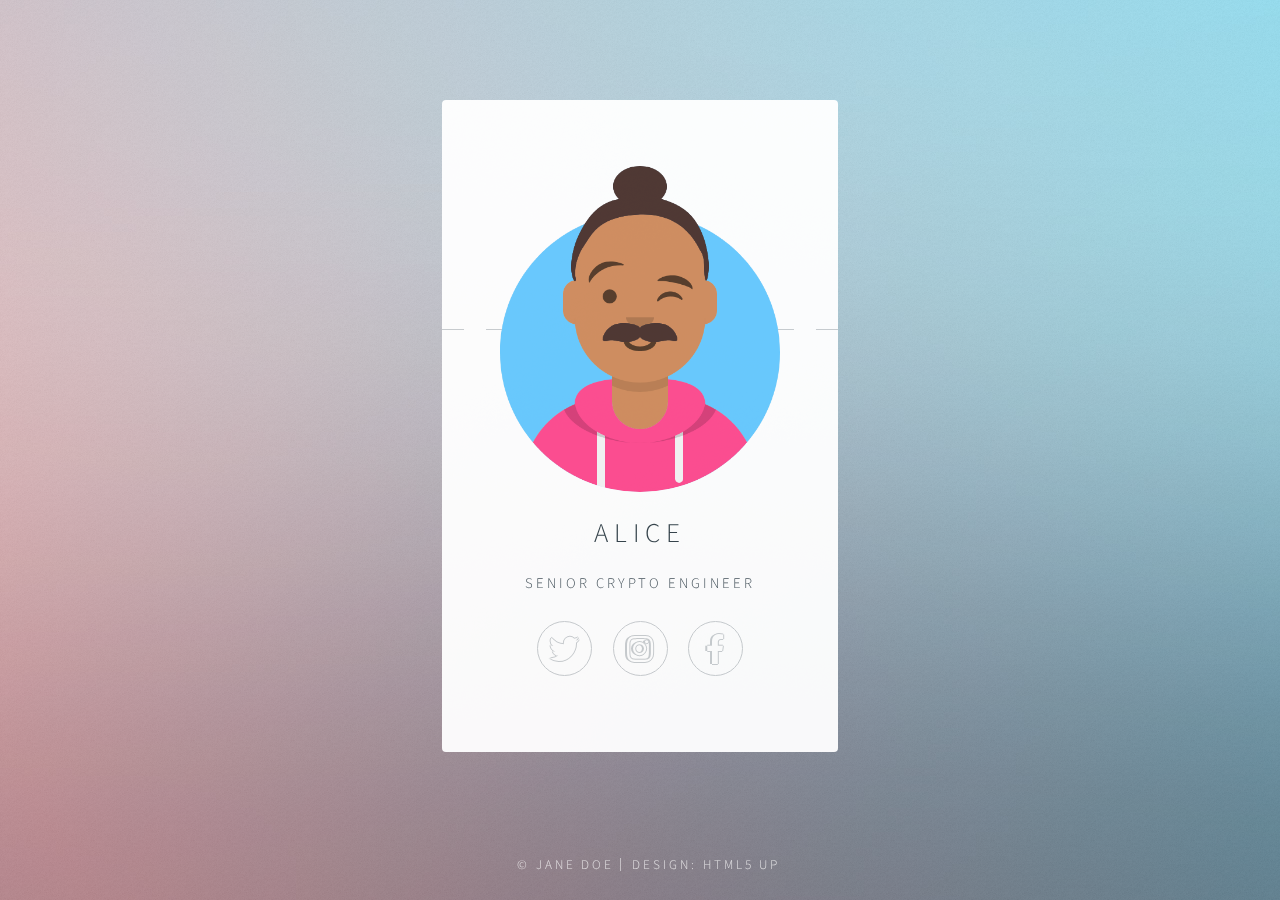
<file: demo/example_data/personal_site/index.html>
<!DOCTYPE HTML>
<!--
	Identity by HTML5 UP
	html5up.net | @ajlkn
	Free for personal and commercial use under the CCA 3.0 license (html5up.net/license)
-->
<html>
	<head>
		<title>Identity by HTML5 UP</title>
		<meta charset="utf-8" />
		<meta name="viewport" content="width=device-width, initial-scale=1, user-scalable=no" />
		<link rel="stylesheet" href="assets/css/main.css" />
		<noscript><link rel="stylesheet" href="assets/css/noscript.css" /></noscript>
	</head>
	<body class="is-preload">

		<!-- Wrapper -->
			<div id="wrapper">

				<!-- Main -->
					<section id="main">
						<header>
							<span class="avatar"><img src="images/avatar.png" alt="" /></span>
							<h1>Alice</h1>
							<p>Senior Crypto Engineer</p>
						</header>
						<!--
						<hr />
						<h2>Extra Stuff!</h2>
						<form method="post" action="#">
							<div class="fields">
								<div class="field">
									<input type="text" name="name" id="name" placeholder="Name" />
								</div>
								<div class="field">
									<input type="email" name="email" id="email" placeholder="Email" />
								</div>
								<div class="field">
									<select name="department" id="department">
										<option value="">Department</option>
										<option value="sales">Sales</option>
										<option value="tech">Tech Support</option>
										<option value="null">/dev/null</option>
									</select>
								</div>
								<div class="field">
									<textarea name="message" id="message" placeholder="Message" rows="4"></textarea>
								</div>
								<div class="field">
									<input type="checkbox" id="human" name="human" /><label for="human">I'm a human</label>
								</div>
								<div class="field">
									<label>But are you a robot?</label>
									<input type="radio" id="robot_yes" name="robot" /><label for="robot_yes">Yes</label>
									<input type="radio" id="robot_no" name="robot" /><label for="robot_no">No</label>
								</div>
							</div>
							<ul class="actions special">
								<li><a href="#" class="button">Get Started</a></li>
							</ul>
						</form>
						<hr />
						-->
						<footer>
							<ul class="icons">
								<li><a href="#" class="icon brands fa-twitter">Twitter</a></li>
								<li><a href="#" class="icon brands fa-instagram">Instagram</a></li>
								<li><a href="#" class="icon brands fa-facebook-f">Facebook</a></li>
							</ul>
						</footer>
					</section>

				<!-- Footer -->
					<footer id="footer">
						<ul class="copyright">
							<li>&copy; Jane Doe</li><li>Design: <a href="http://html5up.net">HTML5 UP</a></li>
						</ul>
					</footer>

			</div>

		<!-- Scripts -->
			<script>
				if ('addEventListener' in window) {
					window.addEventListener('load', function() { document.body.className = document.body.className.replace(/\bis-preload\b/, ''); });
					document.body.className += (navigator.userAgent.match(/(MSIE|rv:11\.0)/) ? ' is-ie' : '');
				}
			</script>

	</body>
</html>
</file>
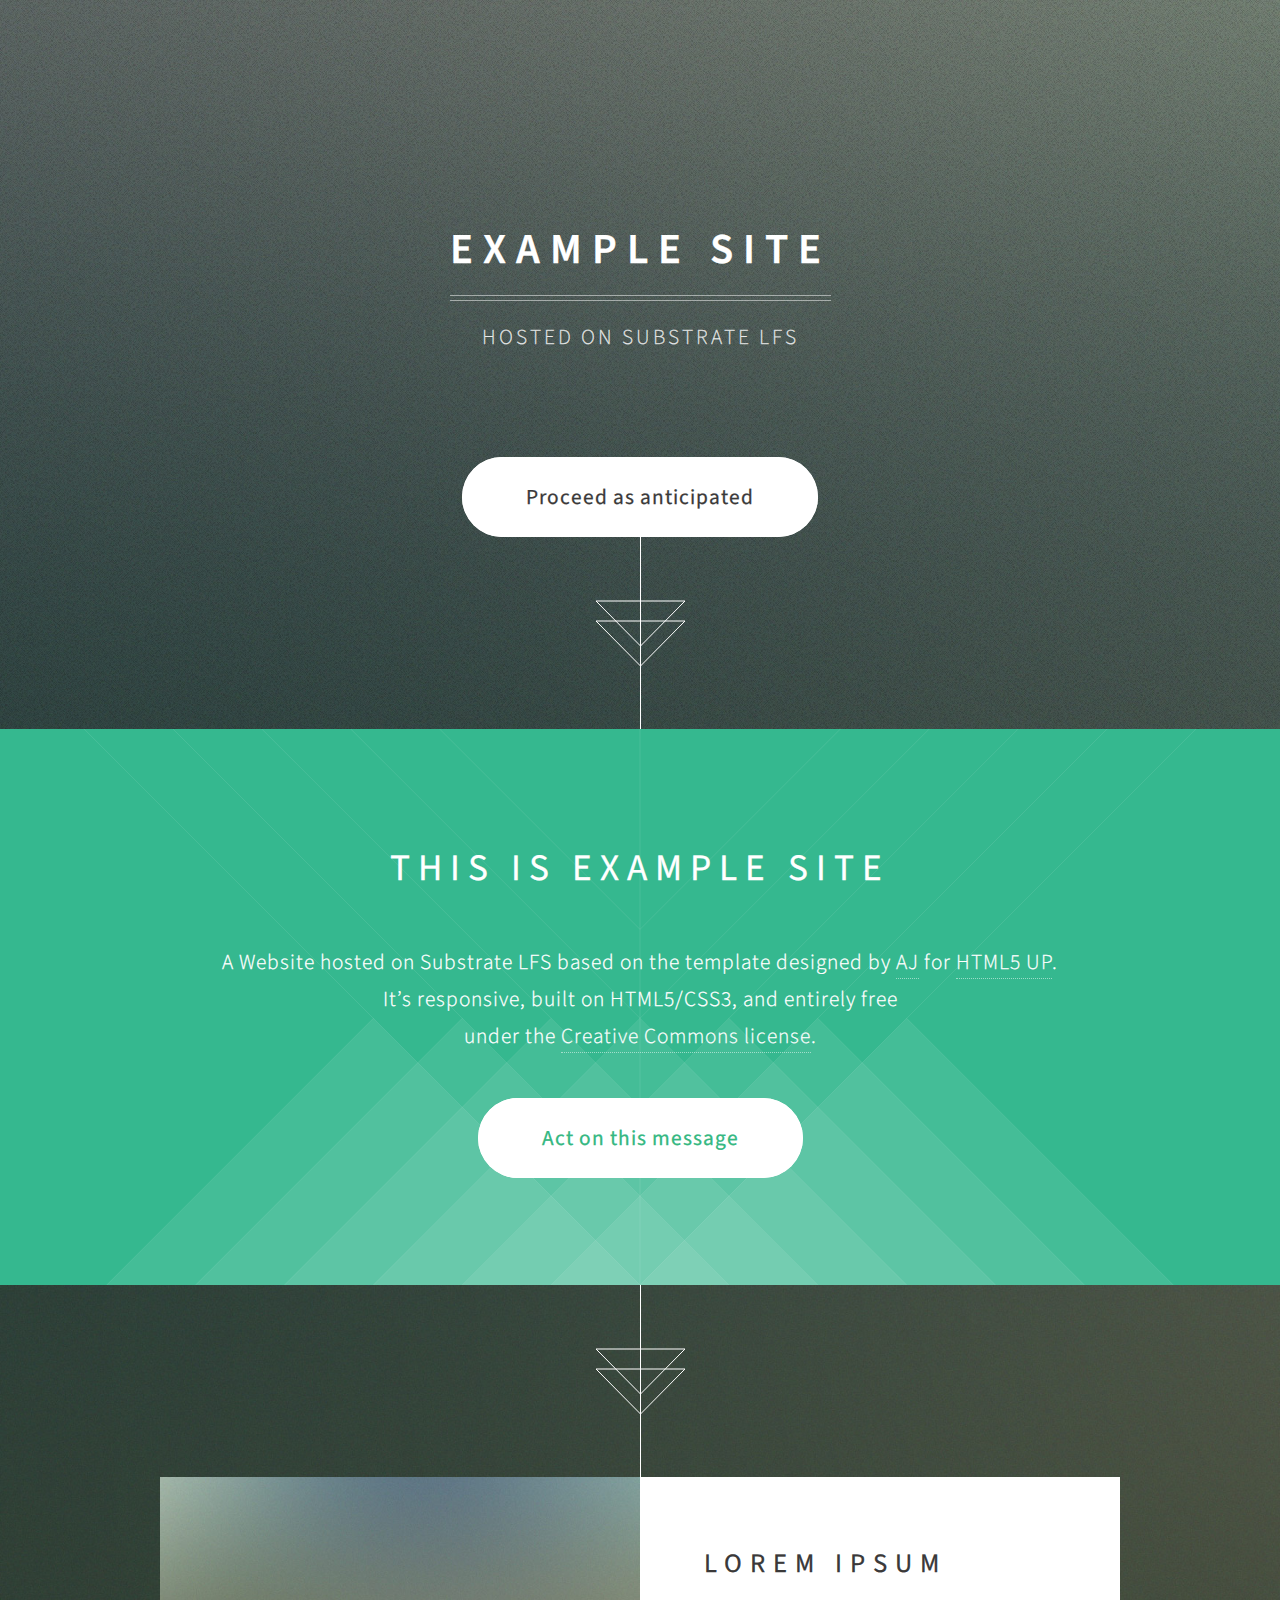
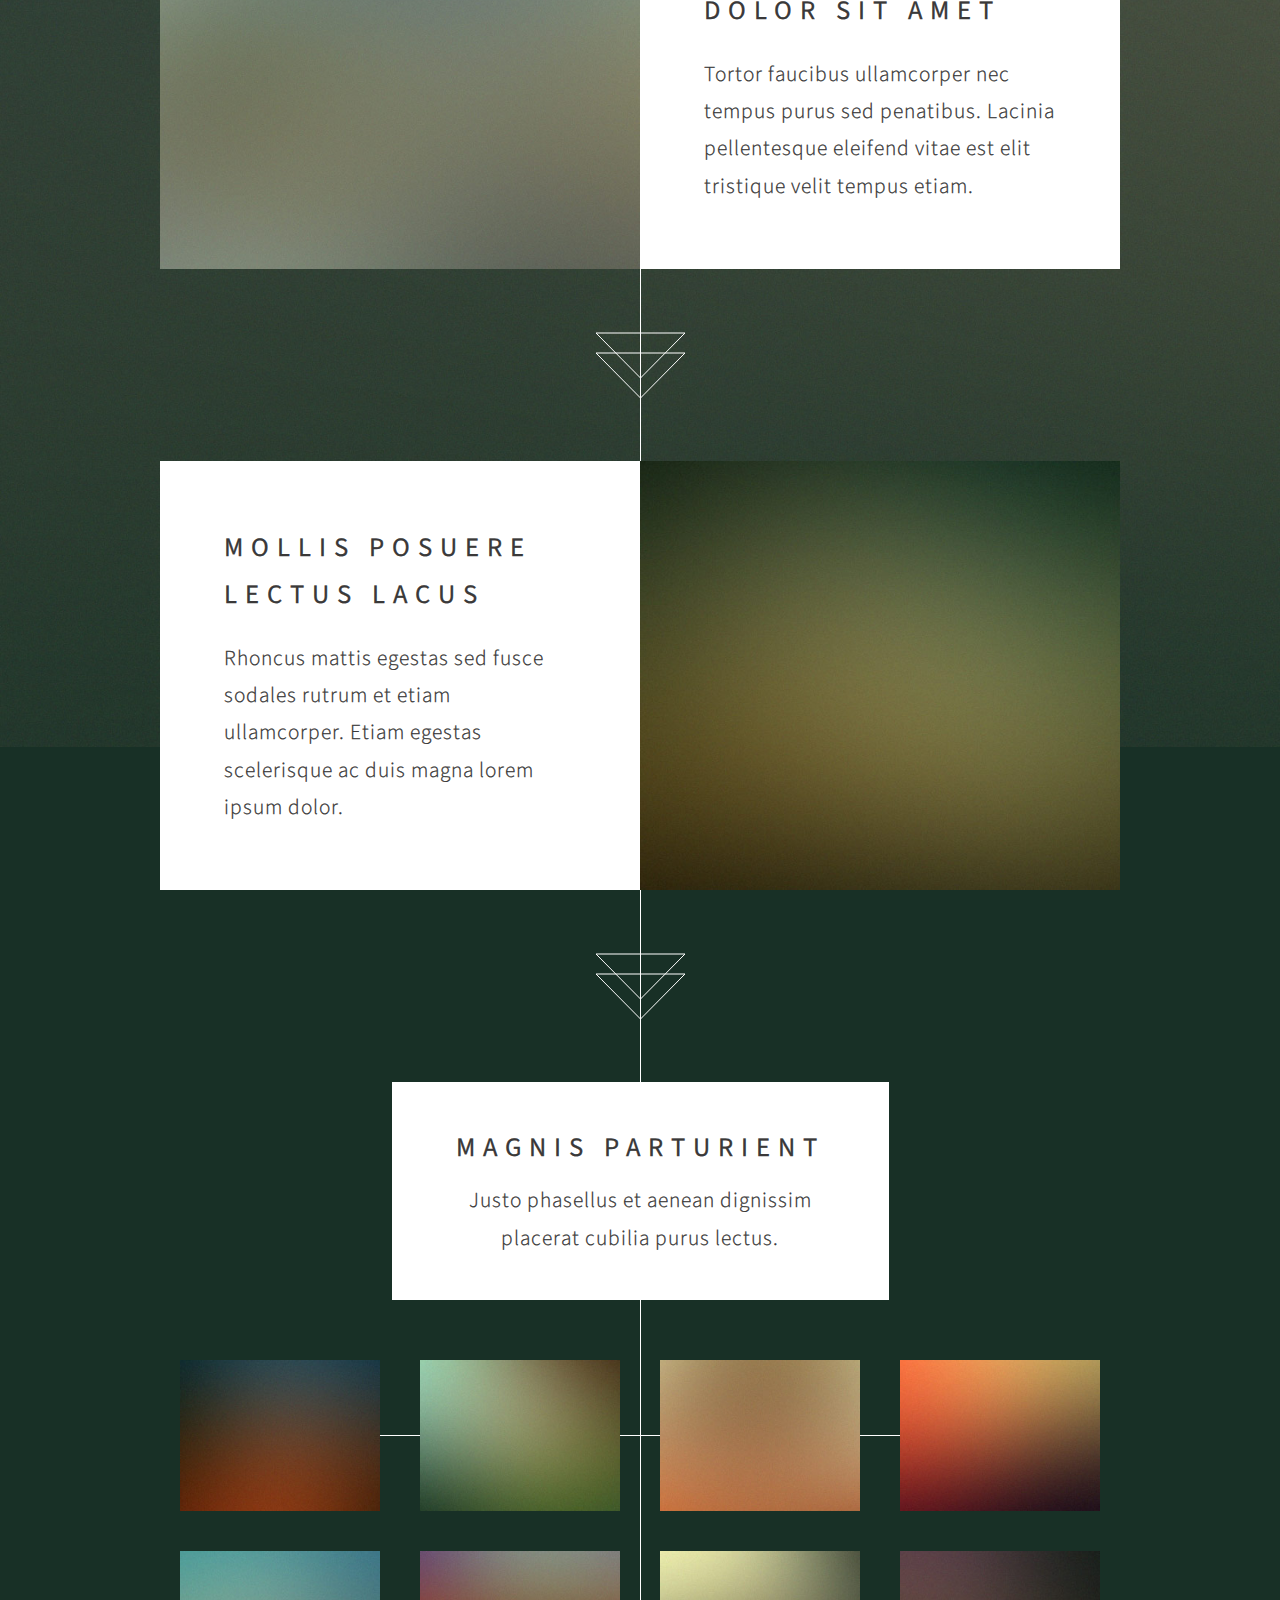
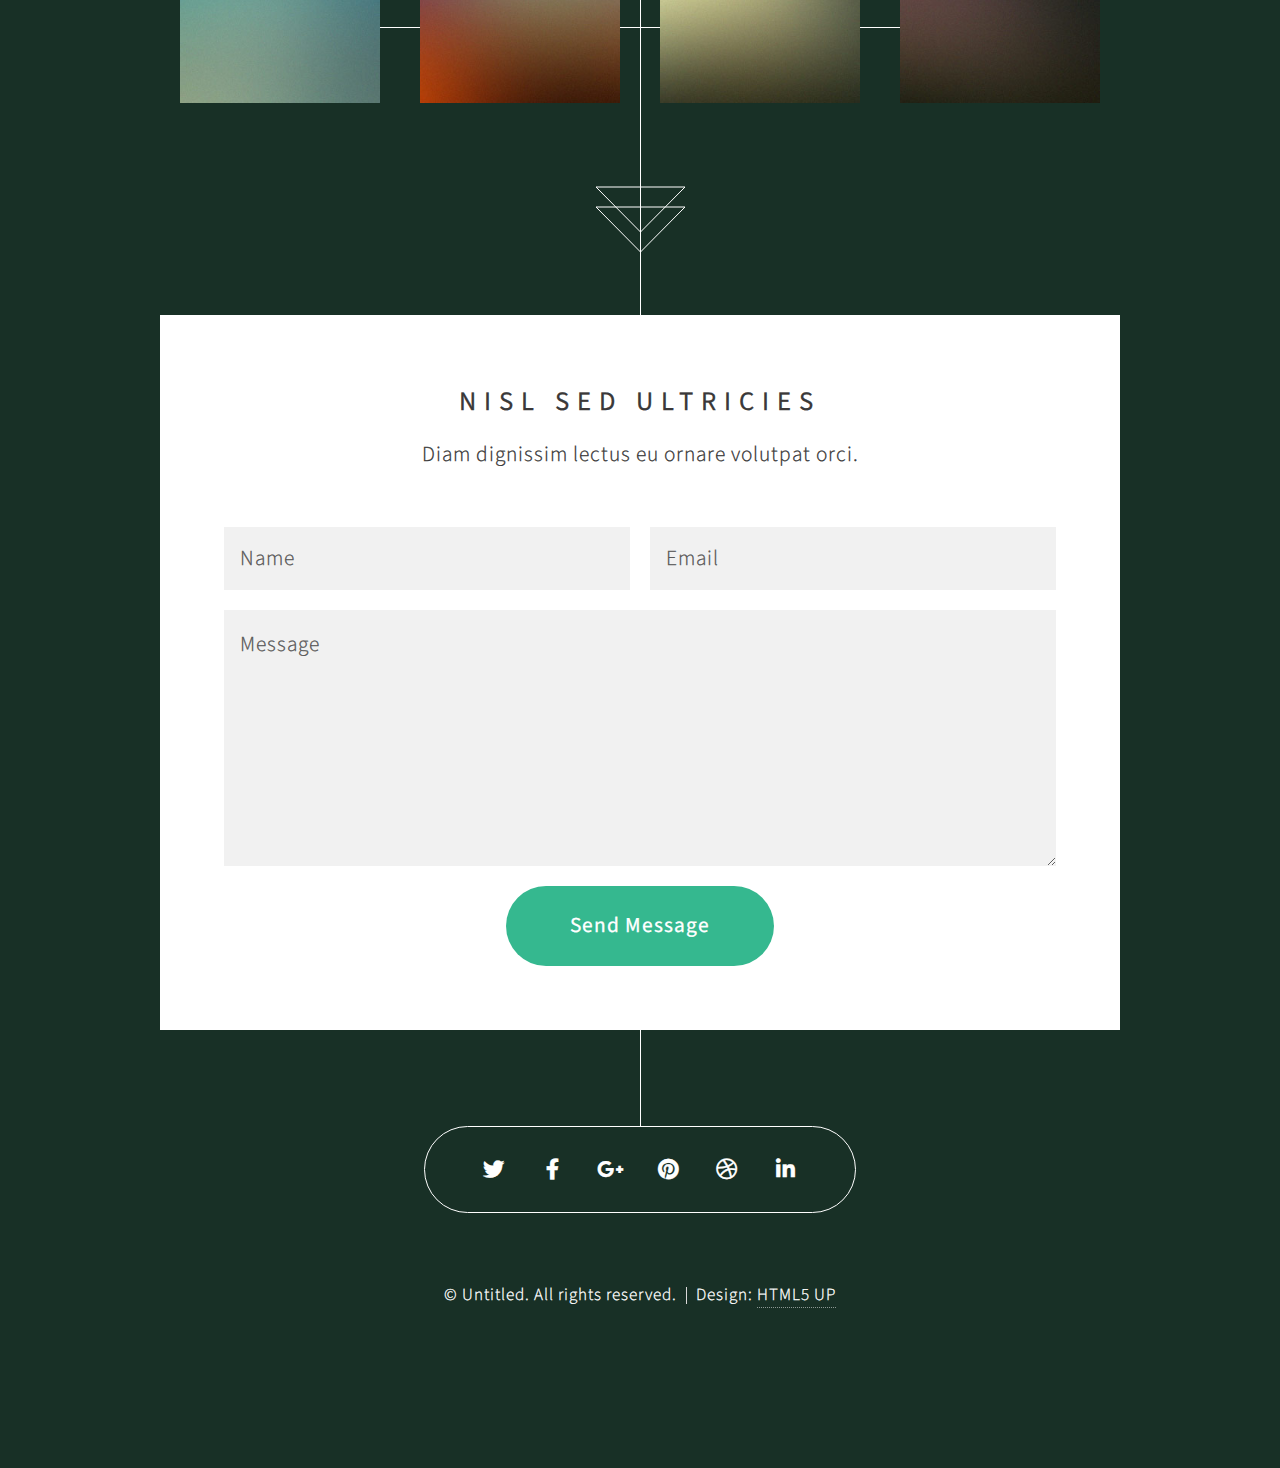
<file: demo/example_data/website/index.html>
<!DOCTYPE HTML>
<!--
	Overflow by HTML5 UP
	html5up.net | @ajlkn
	Free for personal and commercial use under the CCA 3.0 license (html5up.net/license)
-->
<html>
	<head>
		<title>Substrate LFS Example Site</title>
		<meta charset="utf-8" />
		<meta name="viewport" content="width=device-width, initial-scale=1, user-scalable=no" />
		<link rel="stylesheet" href="assets/css/main.css" />
		<noscript><link rel="stylesheet" href="assets/css/noscript.css" /></noscript>
	</head>
	<body class="is-preload">

		<!-- Header -->
			<section id="header">
				<header>
					<h1>Example Site</h1>
					<p>hosted on Substrate LFS</p>
				</header>
				<footer>
					<a href="#banner" class="button style2 scrolly-middle">Proceed as anticipated</a>
				</footer>
			</section>

		<!-- Banner -->
			<section id="banner">
				<header>
					<h2>This is Example Site</h2>
				</header>
				<p>A Website hosted on Substrate LFS based on the template designed by <a href="http://twitter.com/ajlkn">AJ</a> for <a href="http://html5up.net">HTML5 UP</a>.<br />
				It’s responsive, built on HTML5/CSS3, and entirely free<br />
				under the <a href="http://html5up.net/license">Creative Commons license</a>.</p>
				<footer>
					<a href="#first" class="button style2 scrolly">Act on this message</a>
				</footer>
			</section>

		<!-- Feature 1 -->
			<article id="first" class="container box style1 right">
				<a href="#" class="image fit"><img src="images/pic01.jpg" alt="" /></a>
				<div class="inner">
					<header>
						<h2>Lorem ipsum<br />
						dolor sit amet</h2>
					</header>
					<p>Tortor faucibus ullamcorper nec tempus purus sed penatibus. Lacinia pellentesque eleifend vitae est elit tristique velit tempus etiam.</p>
				</div>
			</article>

		<!-- Feature 2 -->
			<article class="container box style1 left">
				<a href="#" class="image fit"><img src="images/pic02.jpg" alt="" /></a>
				<div class="inner">
					<header>
						<h2>Mollis posuere<br />
						lectus lacus</h2>
					</header>
					<p>Rhoncus mattis egestas sed fusce sodales rutrum et etiam ullamcorper. Etiam egestas scelerisque ac duis magna lorem ipsum dolor.</p>
				</div>
			</article>

		<!-- Portfolio -->
			<article class="container box style2">
				<header>
					<h2>Magnis parturient</h2>
					<p>Justo phasellus et aenean dignissim<br />
					placerat cubilia purus lectus.</p>
				</header>
				<div class="inner gallery">
					<div class="row gtr-0">
						<div class="col-3 col-12-mobile"><a href="images/fulls/01.jpg" class="image fit"><img src="images/thumbs/01.jpg" alt="" title="Ad infinitum" /></a></div>
						<div class="col-3 col-12-mobile"><a href="images/fulls/02.jpg" class="image fit"><img src="images/thumbs/02.jpg" alt="" title="Dressed in Clarity" /></a></div>
						<div class="col-3 col-12-mobile"><a href="images/fulls/03.jpg" class="image fit"><img src="images/thumbs/03.jpg" alt="" title="Raven" /></a></div>
						<div class="col-3 col-12-mobile"><a href="images/fulls/04.jpg" class="image fit"><img src="images/thumbs/04.jpg" alt="" title="I'll have a cup of Disneyland, please" /></a></div>
					</div>
					<div class="row gtr-0">
						<div class="col-3 col-12-mobile"><a href="images/fulls/05.jpg" class="image fit"><img src="images/thumbs/05.jpg" alt="" title="Cherish" /></a></div>
						<div class="col-3 col-12-mobile"><a href="images/fulls/06.jpg" class="image fit"><img src="images/thumbs/06.jpg" alt="" title="Different." /></a></div>
						<div class="col-3 col-12-mobile"><a href="images/fulls/07.jpg" class="image fit"><img src="images/thumbs/07.jpg" alt="" title="History was made here" /></a></div>
						<div class="col-3 col-12-mobile"><a href="images/fulls/08.jpg" class="image fit"><img src="images/thumbs/08.jpg" alt="" title="People come and go and walk away" /></a></div>
					</div>
				</div>
			</article>

		<!-- Contact -->
			<article class="container box style3">
				<header>
					<h2>Nisl sed ultricies</h2>
					<p>Diam dignissim lectus eu ornare volutpat orci.</p>
				</header>
				<form method="post" action="#">
					<div class="row gtr-50">
						<div class="col-6 col-12-mobile"><input type="text" class="text" name="name" placeholder="Name" /></div>
						<div class="col-6 col-12-mobile"><input type="text" class="text" name="email" placeholder="Email" /></div>
						<div class="col-12">
							<textarea name="message" placeholder="Message"></textarea>
						</div>
						<div class="col-12">
							<ul class="actions">
								<li><input type="submit" value="Send Message" /></li>
							</ul>
						</div>
					</div>
				</form>
			</article>

		<!-- Generic -->
		<!--
			<article class="container box style3">
				<header>
					<h2>Generic Box</h2>
					<p>Just a generic box. Nothing to see here.</p>
				</header>
				<section>
					<header>
						<h3>Paragraph</h3>
						<p>This is a subtitle</p>
					</header>
					<p>Phasellus nisl nisl, varius id <sup>porttitor sed pellentesque</sup> ac orci. Pellentesque
					habitant <strong>strong</strong> tristique <b>bold</b> et netus <i>italic</i> malesuada <em>emphasized</em> ac turpis egestas. Morbi
					leo suscipit ut. Praesent <sub>id turpis vitae</sub> turpis pretium ultricies. Vestibulum sit
					amet risus elit.</p>
				</section>
				<section>
					<header>
						<h3>Blockquote</h3>
					</header>
					<blockquote>Fringilla nisl. Donec accumsan interdum nisi, quis tincidunt felis sagittis eget.
					tempus euismod. Vestibulum ante ipsum primis in faucibus.</blockquote>
				</section>
				<section>
					<header>
						<h3>Divider</h3>
					</header>
					<p>Donec consectetur <a href="#">vestibulum dolor et pulvinar</a>. Etiam vel felis enim, at viverra
					ligula. Ut porttitor sagittis lorem, quis eleifend nisi ornare vel. Praesent nec orci
					facilisis leo magna. Cras sit amet urna eros, id egestas urna. Quisque aliquam
					tempus euismod. Vestibulum ante ipsum primis in faucibus orci luctus et ultrices
					posuere cubilia.</p>
					<hr />
					<p>Donec consectetur vestibulum dolor et pulvinar. Etiam vel felis enim, at viverra
					ligula. Ut porttitor sagittis lorem, quis eleifend nisi ornare vel. Praesent nec orci
					facilisis leo magna. Cras sit amet urna eros, id egestas urna. Quisque aliquam
					tempus euismod. Vestibulum ante ipsum primis in faucibus orci luctus et ultrices
					posuere cubilia.</p>
				</section>
				<section>
					<header>
						<h3>Unordered List</h3>
					</header>
					<ul>
						<li>Donec consectetur vestibulum dolor et pulvinar. Etiam vel felis enim, at viverra ligula. Ut porttitor sagittis lorem, quis eleifend nisi ornare vel.</li>
						<li>Donec consectetur vestibulum dolor et pulvinar. Etiam vel felis enim, at viverra ligula. Ut porttitor sagittis lorem, quis eleifend nisi ornare vel.</li>
						<li>Donec consectetur vestibulum dolor et pulvinar. Etiam vel felis enim, at viverra ligula. Ut porttitor sagittis lorem, quis eleifend nisi ornare vel.</li>
						<li>Donec consectetur vestibulum dolor et pulvinar. Etiam vel felis enim, at viverra ligula. Ut porttitor sagittis lorem, quis eleifend nisi ornare vel.</li>
					</ul>
				</section>
				<section>
					<header>
						<h3>Ordered List</h3>
					</header>
					<ol>
						<li>Donec consectetur vestibulum dolor et pulvinar. Etiam vel felis enim, at viverra ligula. Ut porttitor sagittis lorem, quis eleifend nisi ornare vel.</li>
						<li>Donec consectetur vestibulum dolor et pulvinar. Etiam vel felis enim, at viverra ligula. Ut porttitor sagittis lorem, quis eleifend nisi ornare vel.</li>
						<li>Donec consectetur vestibulum dolor et pulvinar. Etiam vel felis enim, at viverra ligula. Ut porttitor sagittis lorem, quis eleifend nisi ornare vel.</li>
						<li>Donec consectetur vestibulum dolor et pulvinar. Etiam vel felis enim, at viverra ligula. Ut porttitor sagittis lorem, quis eleifend nisi ornare vel.</li>
					</ol>
				</section>
				<section>
					<header>
						<h3>Table</h3>
					</header>
					<div class="table-wrapper">
						<table>
							<thead>
								<tr>
									<th>ID</th>
									<th>Name</th>
									<th>Description</th>
									<th>Price</th>
								</tr>
							</thead>
							<tbody>
								<tr>
									<td>45815</td>
									<td>Something</td>
									<td>Ut porttitor sagittis lorem quis nisi ornare.</td>
									<td>29.99</td>
								</tr>
								<tr>
									<td>24524</td>
									<td>Nothing</td>
									<td>Ut porttitor sagittis lorem quis nisi ornare.</td>
									<td>19.99</td>
								</tr>
								<tr>
									<td>45815</td>
									<td>Something</td>
									<td>Ut porttitor sagittis lorem quis nisi ornare.</td>
									<td>29.99</td>
								</tr>
								<tr>
									<td>24524</td>
									<td>Nothing</td>
									<td>Ut porttitor sagittis lorem quis nisi ornare.</td>
									<td>19.99</td>
								</tr>
							</tbody>
							<tfoot>
								<tr>
									<td colspan="3"></td>
									<td>100.00</td>
								</tr>
							</tfoot>
						</table>
					</div>
				</section>
				<section>
					<header>
						<h3>Form</h3>
					</header>
					<form method="post" action="#">
						<div class="row">
							<div class="col-6 col-12-mobile">
								<input class="text" type="text" name="name" id="name" value="" placeholder="John Doe" />
							</div>
							<div class="col-6 col-12-mobile">
								<input class="text" type="text" name="email" id="email" value="" placeholder="johndoe@domain.tld" />
							</div>
							<div class="col-12">
								<select name="department" id="department">
									<option value="">Choose a department</option>
									<option value="1">Manufacturing</option>
									<option value="2">Administration</option>
									<option value="3">Support</option>
								</select>
							</div>
							<div class="col-12">
								<input class="text" type="text" name="subject" id="subject" value="" placeholder="Enter your subject" />
							</div>
							<div class="col-12">
								<textarea name="message" id="message" placeholder="Enter your message"></textarea>
							</div>
							<div class="col-12">
								<ul class="actions">
									<li><input type="submit" value="Submit" /></li>
									<li><input type="reset" class="style3" value="Clear Form" /></li>
								</ul>
							</div>
						</div>
					</form>
				</section>
			</article>
		-->

		<section id="footer">
			<ul class="icons">
				<li><a href="#" class="icon brands fa-twitter"><span class="label">Twitter</span></a></li>
				<li><a href="#" class="icon brands fa-facebook-f"><span class="label">Facebook</span></a></li>
				<li><a href="#" class="icon brands fa-google-plus-g"><span class="label">Google+</span></a></li>
				<li><a href="#" class="icon brands fa-pinterest"><span class="label">Pinterest</span></a></li>
				<li><a href="#" class="icon brands fa-dribbble"><span class="label">Dribbble</span></a></li>
				<li><a href="#" class="icon brands fa-linkedin-in"><span class="label">LinkedIn</span></a></li>
			</ul>
			<div class="copyright">
				<ul class="menu">
					<li>&copy; Untitled. All rights reserved.</li><li>Design: <a href="http://html5up.net">HTML5 UP</a></li>
				</ul>
			</div>
		</section>

		<!-- Scripts -->
			<script src="assets/js/jquery.min.js"></script>
			<script src="assets/js/jquery.scrolly.min.js"></script>
			<script src="assets/js/jquery.poptrox.min.js"></script>
			<script src="assets/js/browser.min.js"></script>
			<script src="assets/js/breakpoints.min.js"></script>
			<script src="assets/js/util.js"></script>
			<script src="assets/js/main.js"></script>

	</body>
</html>
</file>
<file: demo/example_data/personal_site/assets/css/noscript.css>
/*
	Identity by HTML5 UP
	html5up.net | @ajlkn
	Free for personal and commercial use under the CCA 3.0 license (html5up.net/license)
*/

/* Basic */

	body:after {
		display: none;
	}

/* Main */

	#main {
		-moz-transform: none !important;
		-webkit-transform: none !important;
		-ms-transform: none !important;
		transform: none !important;
		opacity: 1 !important;
	}
</file>
<file: demo/example_data/website/assets/css/noscript.css>
/*
	Overflow by HTML5 UP
	html5up.net | @ajlkn
	Free for personal and commercial use under the CCA 3.0 license (html5up.net/license)
*/

/* Header */

	body.is-preload #header {
		opacity: 1;
	}

		body.is-preload #header footer {
			-moz-transform: none;
			-webkit-transform: none;
			-ms-transform: none;
			transform: none;
			opacity: 1;
		}
</file>
<file: demo/example_data/personal_site/assets/css/main.css>
@import url(fontawesome-all.min.css);
@import url("https://fonts.googleapis.com/css?family=Source+Sans+Pro:300");

/*
	Identity by HTML5 UP
	html5up.net | @ajlkn
	Free for personal and commercial use under the CCA 3.0 license (html5up.net/license)
*/

/* Icon (alt) */

	html, body, div, span, applet, object,
	iframe, h1, h2, h3, h4, h5, h6, p, blockquote,
	pre, a, abbr, acronym, address, big, cite,
	code, del, dfn, em, img, ins, kbd, q, s, samp,
	small, strike, strong, sub, sup, tt, var, b,
	u, i, center, dl, dt, dd, ol, ul, li, fieldset,
	form, label, legend, table, caption, tbody,
	tfoot, thead, tr, th, td, article, aside,
	canvas, details, embed, figure, figcaption,
	footer, header, hgroup, menu, nav, output, ruby,
	section, summary, time, mark, audio, video {
		margin: 0;
		padding: 0;
		border: 0;
		font-size: 100%;
		font: inherit;
		vertical-align: baseline;
	}

	article, aside, details, figcaption, figure,
	footer, header, hgroup, menu, nav, section {
		display: block;
	}

	body {
		line-height: 1;
	}

	ol, ul {
		list-style: none;
	}

	blockquote, q {
		quotes: none;
	}

		blockquote:before, blockquote:after, q:before, q:after {
			content: '';
			content: none;
		}

	table {
		border-collapse: collapse;
		border-spacing: 0;
	}

	body {
		-webkit-text-size-adjust: none;
	}

	mark {
		background-color: transparent;
		color: inherit;
	}

	input::-moz-focus-inner {
		border: 0;
		padding: 0;
	}

	input, select, textarea {
		-moz-appearance: none;
		-webkit-appearance: none;
		-ms-appearance: none;
		appearance: none;
	}

/* Basic */

	@media screen and (max-width: 480px) {

		html, body {
			min-width: 320px;
		}

	}

	html {
		box-sizing: border-box;
	}

	*, *:before, *:after {
		box-sizing: inherit;
	}

	body.is-preload *, body.is-preload *:before, body.is-preload *:after {
		-moz-animation: none !important;
		-webkit-animation: none !important;
		-ms-animation: none !important;
		animation: none !important;
		-moz-transition: none !important;
		-webkit-transition: none !important;
		-ms-transition: none !important;
		transition: none !important;
	}

	html {
		height: 100%;
	}

	body {
		height: 100%;
		background-color: #ffffff;
		background-image: url("images/overlay.png"), -moz-linear-gradient(60deg, rgba(255, 165, 150, 0.5) 5%, rgba(0, 228, 255, 0.35)), url("../../images/bg.jpg");
		background-image: url("images/overlay.png"), -webkit-linear-gradient(60deg, rgba(255, 165, 150, 0.5) 5%, rgba(0, 228, 255, 0.35)), url("../../images/bg.jpg");
		background-image: url("images/overlay.png"), -ms-linear-gradient(60deg, rgba(255, 165, 150, 0.5) 5%, rgba(0, 228, 255, 0.35)), url("../../images/bg.jpg");
		background-image: url("images/overlay.png"), linear-gradient(60deg, rgba(255, 165, 150, 0.5) 5%, rgba(0, 228, 255, 0.35)), url("../../images/bg.jpg");
		background-repeat: repeat,			no-repeat,			no-repeat;
		background-size: 100px 100px, cover,				cover;
		background-position: top left,		center center,		bottom center;
		background-attachment: fixed,			fixed,				fixed;
	}

		body:after {
			content: '';
			display: block;
			position: fixed;
			top: 0;
			left: 0;
			width: 100%;
			height: inherit;
			opacity: 0;
			z-index: 1;
			background-color: #ffffff;
			background-image: url("images/overlay.png"), -moz-linear-gradient(60deg, rgba(255, 165, 150, 0.5) 5%, rgba(0, 228, 255, 0.35));
			background-image: url("images/overlay.png"), -webkit-linear-gradient(60deg, rgba(255, 165, 150, 0.5) 5%, rgba(0, 228, 255, 0.35));
			background-image: url("images/overlay.png"), -ms-linear-gradient(60deg, rgba(255, 165, 150, 0.5) 5%, rgba(0, 228, 255, 0.35));
			background-image: url("images/overlay.png"), linear-gradient(60deg, rgba(255, 165, 150, 0.5) 5%, rgba(0, 228, 255, 0.35));
			background-repeat: repeat,			no-repeat;
			background-size: 100px 100px, cover;
			background-position: top left,		center center;
			-moz-transition: opacity 1.75s ease-out;
			-webkit-transition: opacity 1.75s ease-out;
			-ms-transition: opacity 1.75s ease-out;
			transition: opacity 1.75s ease-out;
		}

		body.is-preload:after {
			opacity: 1;
		}

/* Type */

	body, input, select, textarea {
		color: #414f57;
		font-family: "Source Sans Pro", Helvetica, sans-serif;
		font-size: 14pt;
		font-weight: 300;
		line-height: 2;
		letter-spacing: 0.2em;
		text-transform: uppercase;
	}

		@media screen and (max-width: 1680px) {

			body, input, select, textarea {
				font-size: 11pt;
			}

		}

		@media screen and (max-width: 480px) {

			body, input, select, textarea {
				font-size: 10pt;
				line-height: 1.75;
			}

		}

	a {
		-moz-transition: color 0.2s ease, border-color 0.2s ease;
		-webkit-transition: color 0.2s ease, border-color 0.2s ease;
		-ms-transition: color 0.2s ease, border-color 0.2s ease;
		transition: color 0.2s ease, border-color 0.2s ease;
		color: inherit;
		text-decoration: none;
	}

		a:before {
			-moz-transition: color 0.2s ease, text-shadow 0.2s ease;
			-webkit-transition: color 0.2s ease, text-shadow 0.2s ease;
			-ms-transition: color 0.2s ease, text-shadow 0.2s ease;
			transition: color 0.2s ease, text-shadow 0.2s ease;
		}

		a:hover {
			color: #ff7496;
		}

	strong, b {
		color: #313f47;
	}

	em, i {
		font-style: italic;
	}

	p {
		margin: 0 0 1.5em 0;
	}

	h1, h2, h3, h4, h5, h6 {
		color: #313f47;
		line-height: 1.5;
		margin: 0 0 0.75em 0;
	}

		h1 a, h2 a, h3 a, h4 a, h5 a, h6 a {
			color: inherit;
			text-decoration: none;
		}

	h1 {
		font-size: 1.85em;
		letter-spacing: 0.22em;
		margin: 0 0 0.525em 0;
	}

	h2 {
		font-size: 1.25em;
	}

	h3 {
		font-size: 1em;
	}

	h4 {
		font-size: 1em;
	}

	h5 {
		font-size: 1em;
	}

	h6 {
		font-size: 1em;
	}

	@media screen and (max-width: 480px) {

		h1 {
			font-size: 1.65em;
		}

	}

	sub {
		font-size: 0.8em;
		position: relative;
		top: 0.5em;
	}

	sup {
		font-size: 0.8em;
		position: relative;
		top: -0.5em;
	}

	hr {
		border: 0;
		border-bottom: solid 1px #c8cccf;
		margin: 3em 0;
	}

/* Form */

	form {
		margin: 0 0 1.5em 0;
	}

		form > :last-child {
			margin-bottom: 0;
		}

		form > .fields {
			display: -moz-flex;
			display: -webkit-flex;
			display: -ms-flex;
			display: flex;
			-moz-flex-wrap: wrap;
			-webkit-flex-wrap: wrap;
			-ms-flex-wrap: wrap;
			flex-wrap: wrap;
			width: calc(100% + 2.25em);
			margin: -1.125em 0 1.5em -1.125em;
		}

			form > .fields > .field {
				-moz-flex-grow: 0;
				-webkit-flex-grow: 0;
				-ms-flex-grow: 0;
				flex-grow: 0;
				-moz-flex-shrink: 0;
				-webkit-flex-shrink: 0;
				-ms-flex-shrink: 0;
				flex-shrink: 0;
				padding: 1.125em 0 0 1.125em;
				width: calc(100% - 1.125em);
			}

				form > .fields > .field.half {
					width: calc(50% - 0.5625em);
				}

				form > .fields > .field.third {
					width: calc(100%/3 - 0.375em);
				}

				form > .fields > .field.quarter {
					width: calc(25% - 0.28125em);
				}

		@media screen and (max-width: 480px) {

			form > .fields {
				width: calc(100% + 2.25em);
				margin: -1.125em 0 1.5em -1.125em;
			}

				form > .fields > .field {
					padding: 1.125em 0 0 1.125em;
					width: calc(100% - 1.125em);
				}

					form > .fields > .field.half {
						width: calc(100% - 1.125em);
					}

					form > .fields > .field.third {
						width: calc(100% - 1.125em);
					}

					form > .fields > .field.quarter {
						width: calc(100% - 1.125em);
					}

		}

	label {
		color: #313f47;
		display: block;
		font-size: 0.9em;
		margin: 0 0 0.75em 0;
	}

	input[type="text"],
	input[type="password"],
	input[type="email"],
	input[type="tel"],
	select,
	textarea {
		-moz-appearance: none;
		-webkit-appearance: none;
		-ms-appearance: none;
		appearance: none;
		border-radius: 4px;
		border: solid 1px #c8cccf;
		color: inherit;
		display: block;
		outline: 0;
		padding: 0 1em;
		text-decoration: none;
		width: 100%;
	}

		input[type="text"]:invalid,
		input[type="password"]:invalid,
		input[type="email"]:invalid,
		input[type="tel"]:invalid,
		select:invalid,
		textarea:invalid {
			box-shadow: none;
		}

		input[type="text"]:focus,
		input[type="password"]:focus,
		input[type="email"]:focus,
		input[type="tel"]:focus,
		select:focus,
		textarea:focus {
			border-color: #ff7496;
		}

	select {
		background-image: url("data:image/svg+xml;charset=utf8,%3Csvg xmlns='http://www.w3.org/2000/svg' width='40' height='40' preserveAspectRatio='none' viewBox='0 0 40 40'%3E%3Cpath d='M9.4,12.3l10.4,10.4l10.4-10.4c0.2-0.2,0.5-0.4,0.9-0.4c0.3,0,0.6,0.1,0.9,0.4l3.3,3.3c0.2,0.2,0.4,0.5,0.4,0.9 c0,0.4-0.1,0.6-0.4,0.9L20.7,31.9c-0.2,0.2-0.5,0.4-0.9,0.4c-0.3,0-0.6-0.1-0.9-0.4L4.3,17.3c-0.2-0.2-0.4-0.5-0.4-0.9 c0-0.4,0.1-0.6,0.4-0.9l3.3-3.3c0.2-0.2,0.5-0.4,0.9-0.4S9.1,12.1,9.4,12.3z' fill='%23c8cccf' /%3E%3C/svg%3E");
		background-size: 1.25rem;
		background-repeat: no-repeat;
		background-position: calc(100% - 1rem) center;
		height: 2.75em;
		padding-right: 2.75em;
		text-overflow: ellipsis;
	}

		select option {
			color: #313f47;
			background: #ffffff;
		}

		select:focus::-ms-value {
			background-color: transparent;
		}

		select::-ms-expand {
			display: none;
		}

	input[type="text"],
	input[type="password"],
	input[type="email"],
	select {
		height: 2.75em;
	}

	textarea {
		padding: 0.75em 1em;
	}

	input[type="checkbox"],
	input[type="radio"] {
		-moz-appearance: none;
		-webkit-appearance: none;
		-ms-appearance: none;
		appearance: none;
		display: block;
		float: left;
		margin-right: -2em;
		opacity: 0;
		width: 1em;
		z-index: -1;
	}

		input[type="checkbox"] + label,
		input[type="radio"] + label {
			text-decoration: none;
			color: #414f57;
			cursor: pointer;
			display: inline-block;
			font-size: 1em;
			font-weight: 300;
			padding-left: 2.4em;
			padding-right: 0.75em;
			position: relative;
		}

			input[type="checkbox"] + label:before,
			input[type="radio"] + label:before {
				-moz-osx-font-smoothing: grayscale;
				-webkit-font-smoothing: antialiased;
				display: inline-block;
				font-style: normal;
				font-variant: normal;
				text-rendering: auto;
				line-height: 1;
				text-transform: none !important;
				font-family: 'Font Awesome 5 Free';
				font-weight: 900;
			}

			input[type="checkbox"] + label:before,
			input[type="radio"] + label:before {
				border-radius: 4px;
				border: solid 1px #c8cccf;
				content: '';
				display: inline-block;
				font-size: 0.8em;
				height: 2.0625em;
				left: 0;
				line-height: 2.0625em;
				position: absolute;
				text-align: center;
				top: 0.15em;
				width: 2.0625em;
			}

		input[type="checkbox"]:checked + label:before,
		input[type="radio"]:checked + label:before {
			color: #ff7496;
			content: '\f00c';
		}

		input[type="checkbox"]:focus + label:before,
		input[type="radio"]:focus + label:before {
			border-color: #ff7496;
		}

	input[type="checkbox"] + label:before {
		border-radius: 4px;
	}

	input[type="radio"] + label:before {
		border-radius: 100%;
	}

	::-webkit-input-placeholder {
		color: #616f77 !important;
		opacity: 1.0;
	}

	:-moz-placeholder {
		color: #616f77 !important;
		opacity: 1.0;
	}

	::-moz-placeholder {
		color: #616f77 !important;
		opacity: 1.0;
	}

	:-ms-input-placeholder {
		color: #616f77 !important;
		opacity: 1.0;
	}

/* Icon */

	.icon {
		text-decoration: none;
		position: relative;
		border-bottom: none;
	}

		.icon:before {
			-moz-osx-font-smoothing: grayscale;
			-webkit-font-smoothing: antialiased;
			display: inline-block;
			font-style: normal;
			font-variant: normal;
			text-rendering: auto;
			line-height: 1;
			text-transform: none !important;
			font-family: 'Font Awesome 5 Free';
			font-weight: 400;
		}

		.icon > .label {
			display: none;
		}

		.icon:before {
			line-height: inherit;
		}

		.icon.solid:before {
			font-weight: 900;
		}

		.icon.brands:before {
			font-family: 'Font Awesome 5 Brands';
		}

/* List */

	ol {
		list-style: decimal;
		margin: 0 0 1.5em 0;
		padding-left: 1.25em;
	}

		ol li {
			padding-left: 0.25em;
		}

	ul {
		list-style: disc;
		margin: 0 0 1.5em 0;
		padding-left: 1em;
	}

		ul li {
			padding-left: 0.5em;
		}

		ul.alt {
			list-style: none;
			padding-left: 0;
		}

			ul.alt li {
				border-top: solid 1px #c8cccf;
				padding: 0.5em 0;
			}

				ul.alt li:first-child {
					border-top: 0;
					padding-top: 0;
				}

	dl {
		margin: 0 0 1.5em 0;
	}

		dl dt {
			display: block;
			margin: 0 0 0.75em 0;
		}

		dl dd {
			margin-left: 1.5em;
		}

/* Actions */

	ul.actions {
		display: -moz-flex;
		display: -webkit-flex;
		display: -ms-flex;
		display: flex;
		cursor: default;
		list-style: none;
		margin-left: -0.75em;
		padding-left: 0;
	}

		ul.actions li {
			padding: 0 0 0 0.75em;
			vertical-align: middle;
		}

		ul.actions.special {
			-moz-justify-content: center;
			-webkit-justify-content: center;
			-ms-justify-content: center;
			justify-content: center;
			width: 100%;
			margin-left: 0;
		}

			ul.actions.special li:first-child {
				padding-left: 0;
			}

		ul.actions.stacked {
			-moz-flex-direction: column;
			-webkit-flex-direction: column;
			-ms-flex-direction: column;
			flex-direction: column;
			margin-left: 0;
		}

			ul.actions.stacked li {
				padding: 0.975em 0 0 0;
			}

				ul.actions.stacked li:first-child {
					padding-top: 0;
				}

		ul.actions.fit {
			width: calc(100% + 0.75em);
		}

			ul.actions.fit li {
				-moz-flex-grow: 1;
				-webkit-flex-grow: 1;
				-ms-flex-grow: 1;
				flex-grow: 1;
				-moz-flex-shrink: 1;
				-webkit-flex-shrink: 1;
				-ms-flex-shrink: 1;
				flex-shrink: 1;
				width: 100%;
			}

				ul.actions.fit li > * {
					width: 100%;
				}

			ul.actions.fit.stacked {
				width: 100%;
			}

		@media screen and (max-width: 480px) {

			ul.actions:not(.fixed) {
				-moz-flex-direction: column;
				-webkit-flex-direction: column;
				-ms-flex-direction: column;
				flex-direction: column;
				margin-left: 0;
				width: 100% !important;
			}

				ul.actions:not(.fixed) li {
					-moz-flex-grow: 1;
					-webkit-flex-grow: 1;
					-ms-flex-grow: 1;
					flex-grow: 1;
					-moz-flex-shrink: 1;
					-webkit-flex-shrink: 1;
					-ms-flex-shrink: 1;
					flex-shrink: 1;
					padding: 0.75em 0 0 0;
					text-align: center;
					width: 100%;
				}

					ul.actions:not(.fixed) li > * {
						width: 100%;
					}

					ul.actions:not(.fixed) li:first-child {
						padding-top: 0;
					}

					ul.actions:not(.fixed) li input[type="submit"],
					ul.actions:not(.fixed) li input[type="reset"],
					ul.actions:not(.fixed) li input[type="button"],
					ul.actions:not(.fixed) li button,
					ul.actions:not(.fixed) li .button {
						width: 100%;
					}

						ul.actions:not(.fixed) li input[type="submit"].icon:before,
						ul.actions:not(.fixed) li input[type="reset"].icon:before,
						ul.actions:not(.fixed) li input[type="button"].icon:before,
						ul.actions:not(.fixed) li button.icon:before,
						ul.actions:not(.fixed) li .button.icon:before {
							margin-left: -0.5rem;
						}

		}

/* Icons */

	ul.icons {
		cursor: default;
		list-style: none;
		padding-left: 0;
		margin-top: -0.675em;
	}

		ul.icons li {
			display: inline-block;
			padding: 0.675em 0.5em;
		}

			ul.icons li a {
				text-decoration: none;
				position: relative;
				display: block;
				width: 3.75em;
				height: 3.75em;
				border-radius: 100%;
				border: solid 1px #c8cccf;
				line-height: 3.75em;
				overflow: hidden;
				text-align: center;
				text-indent: 3.75em;
				white-space: nowrap;
			}

				ul.icons li a:before {
					-moz-osx-font-smoothing: grayscale;
					-webkit-font-smoothing: antialiased;
					display: inline-block;
					font-style: normal;
					font-variant: normal;
					text-rendering: auto;
					line-height: 1;
					text-transform: none !important;
					font-family: 'Font Awesome 5 Free';
					font-weight: 400;
				}

				ul.icons li a:before {
					color: #ffffff;
					text-shadow: 1.25px 0px 0px #c8cccf, -1.25px 0px 0px #c8cccf, 0px 1.25px 0px #c8cccf, 0px -1.25px 0px #c8cccf;
				}

				ul.icons li a:hover:before {
					text-shadow: 1.25px 0px 0px #ff7496, -1.25px 0px 0px #ff7496, 0px 1.25px 0px #ff7496, 0px -1.25px 0px #ff7496;
				}

				ul.icons li a:before {
					position: absolute;
					top: 0;
					left: 0;
					width: inherit;
					height: inherit;
					font-size: 1.85rem;
					line-height: inherit;
					text-align: center;
					text-indent: 0;
				}

				ul.icons li a:hover {
					border-color: #ff7496;
				}

		@media screen and (max-width: 480px) {

			ul.icons li a:before {
				font-size: 1.5rem;
			}

		}

/* Button */

	input[type="submit"],
	input[type="reset"],
	input[type="button"],
	button,
	.button {
		-moz-appearance: none;
		-webkit-appearance: none;
		-ms-appearance: none;
		appearance: none;
		-moz-transition: background-color 0.2s ease-in-out, border-color 0.2s ease-in-out, color 0.2s ease-in-out;
		-webkit-transition: background-color 0.2s ease-in-out, border-color 0.2s ease-in-out, color 0.2s ease-in-out;
		-ms-transition: background-color 0.2s ease-in-out, border-color 0.2s ease-in-out, color 0.2s ease-in-out;
		transition: background-color 0.2s ease-in-out, border-color 0.2s ease-in-out, color 0.2s ease-in-out;
		display: inline-block;
		height: 2.75em;
		line-height: 2.75em;
		padding: 0 1.5em;
		background-color: transparent;
		border-radius: 4px;
		border: solid 1px #c8cccf;
		color: #414f57 !important;
		cursor: pointer;
		text-align: center;
		text-decoration: none;
		white-space: nowrap;
	}

		input[type="submit"]:hover,
		input[type="reset"]:hover,
		input[type="button"]:hover,
		button:hover,
		.button:hover {
			border-color: #ff7496;
			color: #ff7496 !important;
		}

		input[type="submit"].icon,
		input[type="reset"].icon,
		input[type="button"].icon,
		button.icon,
		.button.icon {
			padding-left: 1.35em;
		}

			input[type="submit"].icon:before,
			input[type="reset"].icon:before,
			input[type="button"].icon:before,
			button.icon:before,
			.button.icon:before {
				margin-right: 0.5em;
			}

		input[type="submit"].fit,
		input[type="reset"].fit,
		input[type="button"].fit,
		button.fit,
		.button.fit {
			width: 100%;
		}

		input[type="submit"].small,
		input[type="reset"].small,
		input[type="button"].small,
		button.small,
		.button.small {
			font-size: 0.8em;
		}

		input[type="submit"].large,
		input[type="reset"].large,
		input[type="button"].large,
		button.large,
		.button.large {
			font-size: 1.35em;
		}

		input[type="submit"].disabled, input[type="submit"]:disabled,
		input[type="reset"].disabled,
		input[type="reset"]:disabled,
		input[type="button"].disabled,
		input[type="button"]:disabled,
		button.disabled,
		button:disabled,
		.button.disabled,
		.button:disabled {
			pointer-events: none;
			opacity: 0.5;
		}

/* Main */

	#main {
		-moz-transform-origin: 50% 50%;
		-webkit-transform-origin: 50% 50%;
		-ms-transform-origin: 50% 50%;
		transform-origin: 50% 50%;
		-moz-transform: rotateX(0deg);
		-webkit-transform: rotateX(0deg);
		-ms-transform: rotateX(0deg);
		transform: rotateX(0deg);
		-moz-transition: opacity 1s ease, -moz-transform 1s ease;
		-webkit-transition: opacity 1s ease, -webkit-transform 1s ease;
		-ms-transition: opacity 1s ease, -ms-transform 1s ease;
		transition: opacity 1s ease, transform 1s ease;
		padding: 4.5em 3em 3em 3em ;
		background: #ffffff;
		border-radius: 4px;
		cursor: default;
		max-width: 100%;
		opacity: 0.95;
		position: relative;
		text-align: center;
		width: 27em;
	}

		#main .avatar {
			position: relative;
			display: block;
			margin-bottom: 1.5em;
		}

			#main .avatar img {
				display: block;
				margin: 0 auto;
				border-radius: 100%;
				box-shadow: 0 0 0 1.5em #ffffff;
				width: 100%;
			}

			#main .avatar:before {
				content: '';
				display: block;
				position: absolute;
				top: 50%;
				left: -3em;
				width: calc(100% + 6em);
				height: 1px;
				z-index: -1;
				background: #c8cccf;
			}

		@media screen and (max-width: 480px) {

			#main {
				padding: 4em 2em 2.5em 2em ;
				width: 100%;
			}

				#main .avatar:before {
					left: -2em;
					width: calc(100% + 4em);
				}

		}

		body.is-preload #main {
			-moz-transform: rotateX(15deg);
			-webkit-transform: rotateX(15deg);
			-ms-transform: rotateX(15deg);
			transform: rotateX(15deg);
			opacity: 0;
		}

/* Footer */

	#footer {
		-moz-align-self: -moz-flex-end;
		-webkit-align-self: -webkit-flex-end;
		-ms-align-self: -ms-flex-end;
		align-self: flex-end;
		width: 100%;
		padding: 1.5em 0 0 0;
		color: rgba(255, 255, 255, 0.75);
		cursor: default;
		text-align: center;
	}

		#footer .copyright {
			margin: 0;
			padding: 0;
			font-size: 0.9em;
			list-style: none;
		}

			#footer .copyright li {
				display: inline-block;
				margin: 0 0 0 0.45em;
				padding: 0 0 0 0.85em;
				border-left: solid 1px rgba(255, 255, 255, 0.5);
				line-height: 1;
			}

				#footer .copyright li:first-child {
					border-left: 0;
				}

/* Wrapper */

	#wrapper {
		display: -moz-flex;
		display: -webkit-flex;
		display: -ms-flex;
		display: flex;
		-moz-align-items: center;
		-webkit-align-items: center;
		-ms-align-items: center;
		align-items: center;
		-moz-justify-content: space-between;
		-webkit-justify-content: space-between;
		-ms-justify-content: space-between;
		justify-content: space-between;
		-moz-flex-direction: column;
		-webkit-flex-direction: column;
		-ms-flex-direction: column;
		flex-direction: column;
		-moz-perspective: 1000px;
		-webkit-perspective: 1000px;
		-ms-perspective: 1000px;
		perspective: 1000px;
		position: relative;
		min-height: 100%;
		padding: 1.5em;
		z-index: 2;
	}

		#wrapper > * {
			z-index: 1;
		}

		#wrapper:before {
			content: '';
			display: block;
		}

		@media screen and (max-width: 360px) {

			#wrapper {
				padding: 0.75em;
			}

		}

		body.is-ie #wrapper {
			height: 100%;
		}
</file>
<file: demo/example_data/website/assets/css/main.css>
@import url("https://fonts.googleapis.com/css?family=Source+Sans+Pro:300,300italic,400,600");
@import url("fontawesome-all.min.css");

/*
	Overflow by HTML5 UP
	html5up.net | @ajlkn
	Free for personal and commercial use under the CCA 3.0 license (html5up.net/license)
*/

html, body, div, span, applet, object,
iframe, h1, h2, h3, h4, h5, h6, p, blockquote,
pre, a, abbr, acronym, address, big, cite,
code, del, dfn, em, img, ins, kbd, q, s, samp,
small, strike, strong, sub, sup, tt, var, b,
u, i, center, dl, dt, dd, ol, ul, li, fieldset,
form, label, legend, table, caption, tbody,
tfoot, thead, tr, th, td, article, aside,
canvas, details, embed, figure, figcaption,
footer, header, hgroup, menu, nav, output, ruby,
section, summary, time, mark, audio, video {
	margin: 0;
	padding: 0;
	border: 0;
	font-size: 100%;
	font: inherit;
	vertical-align: baseline;}

article, aside, details, figcaption, figure,
footer, header, hgroup, menu, nav, section {
	display: block;}

body {
	line-height: 1;
}

ol, ul {
	list-style: none;
}

blockquote, q {
	quotes: none;
}

	blockquote:before, blockquote:after, q:before, q:after {
		content: '';
		content: none;
	}

table {
	border-collapse: collapse;
	border-spacing: 0;
}

body {
	-webkit-text-size-adjust: none;
}

mark {
	background-color: transparent;
	color: inherit;
}

input::-moz-focus-inner {
	border: 0;
	padding: 0;
}

input, select, textarea {
	-moz-appearance: none;
	-webkit-appearance: none;
	-ms-appearance: none;
	appearance: none;
}

/* Basic */

	html {
		box-sizing: border-box;
	}

	*, *:before, *:after {
		box-sizing: inherit;
	}

	body {
		background-color: #183026;
		background-image: url("images/overlay.png"), url("../../images/bg.jpg");
		background-repeat: repeat, no-repeat;
		background-size: auto, cover;
		background-position: top left, center 0;
		background-attachment: fixed, fixed;
		font-family: 'Source Sans Pro', sans-serif;
		font-size: 18pt;
		line-height: 1.75em;
		font-weight: 300;
		letter-spacing: 1px;
		color: #3a3939;
		text-shadow: 0 0 0.5px rgba(58, 57, 57, 0.25);
		-webkit-text-stroke: 0.25px;
	}

		body.is-scroll {
			background-attachment: scroll, scroll;
			background-size: auto, 100% auto;
		}

		body.is-preload *, body.is-preload *:before, body.is-preload *:after {
			-moz-animation: none !important;
			-webkit-animation: none !important;
			-ms-animation: none !important;
			animation: none !important;
			-moz-transition: none !important;
			-webkit-transition: none !important;
			-ms-transition: none !important;
			transition: none !important;
		}

	input, textarea, select {
		font-family: 'Source Sans Pro', sans-serif;
		font-size: 18pt;
		line-height: 1.75em;
		font-weight: 300;
		letter-spacing: 1px;
		color: #3a3939;
		text-shadow: 0 0 0.5px rgba(58, 57, 57, 0.25);
		-webkit-text-stroke: 0.25px;
	}

	h1, h2, h3, h4, h5, h6 {
		font-weight: 400;
		text-transform: uppercase;
		line-height: 1.75em;
	}

	h1 a, h2 a, h3 a, h4 a, h5 a, h6 a {
		color: inherit;
		text-decoration: none;
	}

	h2 {
		font-size: 1.25em;
		letter-spacing: 8px;
	}

	h3 {
		font-size: 1em;
		letter-spacing: 5px;
	}

	strong, b {
		font-weight: 400;
	}

	em, i {
		font-style: italic;
	}

	a {
		-moz-transition: border-color 0.35s ease-in-out, color 0.35s ease-in-out;
		-webkit-transition: border-color 0.35s ease-in-out, color 0.35s ease-in-out;
		-ms-transition: border-color 0.35s ease-in-out, color 0.35s ease-in-out;
		transition: border-color 0.35s ease-in-out, color 0.35s ease-in-out;
		color: #35b88f;
		text-shadow: 0 0 0.5px rgba(53, 184, 143, 0.25);
		text-decoration: none;
		border-bottom: dotted 1px rgba(53, 184, 143, 0.5);
	}

		a:hover {
			border-bottom-color: rgba(53, 184, 143, 0);
		}

	sub {
		position: relative;
		top: 0.5em;
		font-size: 0.8em;
	}

	sup {
		position: relative;
		top: -0.5em;
		font-size: 0.8em;
	}

	hr {
		border: 0;
		border-top: solid 1px #dad9d9;
		margin: 2em 0 2em 0;
	}

	blockquote {
		border-left: solid 0.5em #eae9e9;
		padding: 1em 0 1em 2em;
		font-style: italic;
	}

	p, ul, ol, dl, table {
		margin-bottom: 1em;
	}

	header {
		margin-bottom: 1em;
	}

		header p {
			display: block;
			margin: 0.5em 0 0 0;
			padding: 0 0 1.5em 0;
		}

	footer {
		margin-top: 1em;
	}

	br.clear {
		clear: both;
	}

/* Container */

	.container {
		margin: 0 auto;
		max-width: 100%;
		width: 1140px;
	}

		@media screen and (max-width: 1680px) {

			.container {
				width: 960px;
			}

		}

		@media screen and (max-width: 1080px) {

			.container {
				width: 95%;
			}

		}

/* Row */

	.row {
		display: flex;
		flex-wrap: wrap;
		box-sizing: border-box;
		align-items: stretch;
	}

		.row > * {
			box-sizing: border-box;
		}

		.row.gtr-uniform > * > :last-child {
			margin-bottom: 0;
		}

		.row.aln-left {
			justify-content: flex-start;
		}

		.row.aln-center {
			justify-content: center;
		}

		.row.aln-right {
			justify-content: flex-end;
		}

		.row.aln-top {
			align-items: flex-start;
		}

		.row.aln-middle {
			align-items: center;
		}

		.row.aln-bottom {
			align-items: flex-end;
		}

		.row > .imp {
			order: -1;
		}

		.row > .col-1 {
			width: 8.33333%;
		}

		.row > .off-1 {
			margin-left: 8.33333%;
		}

		.row > .col-2 {
			width: 16.66667%;
		}

		.row > .off-2 {
			margin-left: 16.66667%;
		}

		.row > .col-3 {
			width: 25%;
		}

		.row > .off-3 {
			margin-left: 25%;
		}

		.row > .col-4 {
			width: 33.33333%;
		}

		.row > .off-4 {
			margin-left: 33.33333%;
		}

		.row > .col-5 {
			width: 41.66667%;
		}

		.row > .off-5 {
			margin-left: 41.66667%;
		}

		.row > .col-6 {
			width: 50%;
		}

		.row > .off-6 {
			margin-left: 50%;
		}

		.row > .col-7 {
			width: 58.33333%;
		}

		.row > .off-7 {
			margin-left: 58.33333%;
		}

		.row > .col-8 {
			width: 66.66667%;
		}

		.row > .off-8 {
			margin-left: 66.66667%;
		}

		.row > .col-9 {
			width: 75%;
		}

		.row > .off-9 {
			margin-left: 75%;
		}

		.row > .col-10 {
			width: 83.33333%;
		}

		.row > .off-10 {
			margin-left: 83.33333%;
		}

		.row > .col-11 {
			width: 91.66667%;
		}

		.row > .off-11 {
			margin-left: 91.66667%;
		}

		.row > .col-12 {
			width: 100%;
		}

		.row > .off-12 {
			margin-left: 100%;
		}

		.row.gtr-0 {
			margin-top: 0px;
			margin-left: 0px;
		}

			.row.gtr-0 > * {
				padding: 0px 0 0 0px;
			}

			.row.gtr-0.gtr-uniform {
				margin-top: 0px;
			}

				.row.gtr-0.gtr-uniform > * {
					padding-top: 0px;
				}

		.row.gtr-25 {
			margin-top: -10px;
			margin-left: -10px;
		}

			.row.gtr-25 > * {
				padding: 10px 0 0 10px;
			}

			.row.gtr-25.gtr-uniform {
				margin-top: -10px;
			}

				.row.gtr-25.gtr-uniform > * {
					padding-top: 10px;
				}

		.row.gtr-50 {
			margin-top: -20px;
			margin-left: -20px;
		}

			.row.gtr-50 > * {
				padding: 20px 0 0 20px;
			}

			.row.gtr-50.gtr-uniform {
				margin-top: -20px;
			}

				.row.gtr-50.gtr-uniform > * {
					padding-top: 20px;
				}

		.row {
			margin-top: -40px;
			margin-left: -40px;
		}

			.row > * {
				padding: 40px 0 0 40px;
			}

			.row.gtr-uniform {
				margin-top: -40px;
			}

				.row.gtr-uniform > * {
					padding-top: 40px;
				}

		.row.gtr-150 {
			margin-top: -60px;
			margin-left: -60px;
		}

			.row.gtr-150 > * {
				padding: 60px 0 0 60px;
			}

			.row.gtr-150.gtr-uniform {
				margin-top: -60px;
			}

				.row.gtr-150.gtr-uniform > * {
					padding-top: 60px;
				}

		.row.gtr-200 {
			margin-top: -80px;
			margin-left: -80px;
		}

			.row.gtr-200 > * {
				padding: 80px 0 0 80px;
			}

			.row.gtr-200.gtr-uniform {
				margin-top: -80px;
			}

				.row.gtr-200.gtr-uniform > * {
					padding-top: 80px;
				}

		@media screen and (max-width: 1680px) {

			.row {
				display: flex;
				flex-wrap: wrap;
				box-sizing: border-box;
				align-items: stretch;
			}

				.row > * {
					box-sizing: border-box;
				}

				.row.gtr-uniform > * > :last-child {
					margin-bottom: 0;
				}

				.row.aln-left {
					justify-content: flex-start;
				}

				.row.aln-center {
					justify-content: center;
				}

				.row.aln-right {
					justify-content: flex-end;
				}

				.row.aln-top {
					align-items: flex-start;
				}

				.row.aln-middle {
					align-items: center;
				}

				.row.aln-bottom {
					align-items: flex-end;
				}

				.row > .imp-wide {
					order: -1;
				}

				.row > .col-1-wide {
					width: 8.33333%;
				}

				.row > .off-1-wide {
					margin-left: 8.33333%;
				}

				.row > .col-2-wide {
					width: 16.66667%;
				}

				.row > .off-2-wide {
					margin-left: 16.66667%;
				}

				.row > .col-3-wide {
					width: 25%;
				}

				.row > .off-3-wide {
					margin-left: 25%;
				}

				.row > .col-4-wide {
					width: 33.33333%;
				}

				.row > .off-4-wide {
					margin-left: 33.33333%;
				}

				.row > .col-5-wide {
					width: 41.66667%;
				}

				.row > .off-5-wide {
					margin-left: 41.66667%;
				}

				.row > .col-6-wide {
					width: 50%;
				}

				.row > .off-6-wide {
					margin-left: 50%;
				}

				.row > .col-7-wide {
					width: 58.33333%;
				}

				.row > .off-7-wide {
					margin-left: 58.33333%;
				}

				.row > .col-8-wide {
					width: 66.66667%;
				}

				.row > .off-8-wide {
					margin-left: 66.66667%;
				}

				.row > .col-9-wide {
					width: 75%;
				}

				.row > .off-9-wide {
					margin-left: 75%;
				}

				.row > .col-10-wide {
					width: 83.33333%;
				}

				.row > .off-10-wide {
					margin-left: 83.33333%;
				}

				.row > .col-11-wide {
					width: 91.66667%;
				}

				.row > .off-11-wide {
					margin-left: 91.66667%;
				}

				.row > .col-12-wide {
					width: 100%;
				}

				.row > .off-12-wide {
					margin-left: 100%;
				}

				.row.gtr-0 {
					margin-top: 0px;
					margin-left: 0px;
				}

					.row.gtr-0 > * {
						padding: 0px 0 0 0px;
					}

					.row.gtr-0.gtr-uniform {
						margin-top: 0px;
					}

						.row.gtr-0.gtr-uniform > * {
							padding-top: 0px;
						}

				.row.gtr-25 {
					margin-top: -10px;
					margin-left: -10px;
				}

					.row.gtr-25 > * {
						padding: 10px 0 0 10px;
					}

					.row.gtr-25.gtr-uniform {
						margin-top: -10px;
					}

						.row.gtr-25.gtr-uniform > * {
							padding-top: 10px;
						}

				.row.gtr-50 {
					margin-top: -20px;
					margin-left: -20px;
				}

					.row.gtr-50 > * {
						padding: 20px 0 0 20px;
					}

					.row.gtr-50.gtr-uniform {
						margin-top: -20px;
					}

						.row.gtr-50.gtr-uniform > * {
							padding-top: 20px;
						}

				.row {
					margin-top: -40px;
					margin-left: -40px;
				}

					.row > * {
						padding: 40px 0 0 40px;
					}

					.row.gtr-uniform {
						margin-top: -40px;
					}

						.row.gtr-uniform > * {
							padding-top: 40px;
						}

				.row.gtr-150 {
					margin-top: -60px;
					margin-left: -60px;
				}

					.row.gtr-150 > * {
						padding: 60px 0 0 60px;
					}

					.row.gtr-150.gtr-uniform {
						margin-top: -60px;
					}

						.row.gtr-150.gtr-uniform > * {
							padding-top: 60px;
						}

				.row.gtr-200 {
					margin-top: -80px;
					margin-left: -80px;
				}

					.row.gtr-200 > * {
						padding: 80px 0 0 80px;
					}

					.row.gtr-200.gtr-uniform {
						margin-top: -80px;
					}

						.row.gtr-200.gtr-uniform > * {
							padding-top: 80px;
						}

		}

		@media screen and (max-width: 1080px) {

			.row {
				display: flex;
				flex-wrap: wrap;
				box-sizing: border-box;
				align-items: stretch;
			}

				.row > * {
					box-sizing: border-box;
				}

				.row.gtr-uniform > * > :last-child {
					margin-bottom: 0;
				}

				.row.aln-left {
					justify-content: flex-start;
				}

				.row.aln-center {
					justify-content: center;
				}

				.row.aln-right {
					justify-content: flex-end;
				}

				.row.aln-top {
					align-items: flex-start;
				}

				.row.aln-middle {
					align-items: center;
				}

				.row.aln-bottom {
					align-items: flex-end;
				}

				.row > .imp-normal {
					order: -1;
				}

				.row > .col-1-normal {
					width: 8.33333%;
				}

				.row > .off-1-normal {
					margin-left: 8.33333%;
				}

				.row > .col-2-normal {
					width: 16.66667%;
				}

				.row > .off-2-normal {
					margin-left: 16.66667%;
				}

				.row > .col-3-normal {
					width: 25%;
				}

				.row > .off-3-normal {
					margin-left: 25%;
				}

				.row > .col-4-normal {
					width: 33.33333%;
				}

				.row > .off-4-normal {
					margin-left: 33.33333%;
				}

				.row > .col-5-normal {
					width: 41.66667%;
				}

				.row > .off-5-normal {
					margin-left: 41.66667%;
				}

				.row > .col-6-normal {
					width: 50%;
				}

				.row > .off-6-normal {
					margin-left: 50%;
				}

				.row > .col-7-normal {
					width: 58.33333%;
				}

				.row > .off-7-normal {
					margin-left: 58.33333%;
				}

				.row > .col-8-normal {
					width: 66.66667%;
				}

				.row > .off-8-normal {
					margin-left: 66.66667%;
				}

				.row > .col-9-normal {
					width: 75%;
				}

				.row > .off-9-normal {
					margin-left: 75%;
				}

				.row > .col-10-normal {
					width: 83.33333%;
				}

				.row > .off-10-normal {
					margin-left: 83.33333%;
				}

				.row > .col-11-normal {
					width: 91.66667%;
				}

				.row > .off-11-normal {
					margin-left: 91.66667%;
				}

				.row > .col-12-normal {
					width: 100%;
				}

				.row > .off-12-normal {
					margin-left: 100%;
				}

				.row.gtr-0 {
					margin-top: 0px;
					margin-left: 0px;
				}

					.row.gtr-0 > * {
						padding: 0px 0 0 0px;
					}

					.row.gtr-0.gtr-uniform {
						margin-top: 0px;
					}

						.row.gtr-0.gtr-uniform > * {
							padding-top: 0px;
						}

				.row.gtr-25 {
					margin-top: -10px;
					margin-left: -10px;
				}

					.row.gtr-25 > * {
						padding: 10px 0 0 10px;
					}

					.row.gtr-25.gtr-uniform {
						margin-top: -10px;
					}

						.row.gtr-25.gtr-uniform > * {
							padding-top: 10px;
						}

				.row.gtr-50 {
					margin-top: -20px;
					margin-left: -20px;
				}

					.row.gtr-50 > * {
						padding: 20px 0 0 20px;
					}

					.row.gtr-50.gtr-uniform {
						margin-top: -20px;
					}

						.row.gtr-50.gtr-uniform > * {
							padding-top: 20px;
						}

				.row {
					margin-top: -40px;
					margin-left: -40px;
				}

					.row > * {
						padding: 40px 0 0 40px;
					}

					.row.gtr-uniform {
						margin-top: -40px;
					}

						.row.gtr-uniform > * {
							padding-top: 40px;
						}

				.row.gtr-150 {
					margin-top: -60px;
					margin-left: -60px;
				}

					.row.gtr-150 > * {
						padding: 60px 0 0 60px;
					}

					.row.gtr-150.gtr-uniform {
						margin-top: -60px;
					}

						.row.gtr-150.gtr-uniform > * {
							padding-top: 60px;
						}

				.row.gtr-200 {
					margin-top: -80px;
					margin-left: -80px;
				}

					.row.gtr-200 > * {
						padding: 80px 0 0 80px;
					}

					.row.gtr-200.gtr-uniform {
						margin-top: -80px;
					}

						.row.gtr-200.gtr-uniform > * {
							padding-top: 80px;
						}

		}

		@media screen and (max-width: 840px) {

			.row {
				display: flex;
				flex-wrap: wrap;
				box-sizing: border-box;
				align-items: stretch;
			}

				.row > * {
					box-sizing: border-box;
				}

				.row.gtr-uniform > * > :last-child {
					margin-bottom: 0;
				}

				.row.aln-left {
					justify-content: flex-start;
				}

				.row.aln-center {
					justify-content: center;
				}

				.row.aln-right {
					justify-content: flex-end;
				}

				.row.aln-top {
					align-items: flex-start;
				}

				.row.aln-middle {
					align-items: center;
				}

				.row.aln-bottom {
					align-items: flex-end;
				}

				.row > .imp-narrow {
					order: -1;
				}

				.row > .col-1-narrow {
					width: 8.33333%;
				}

				.row > .off-1-narrow {
					margin-left: 8.33333%;
				}

				.row > .col-2-narrow {
					width: 16.66667%;
				}

				.row > .off-2-narrow {
					margin-left: 16.66667%;
				}

				.row > .col-3-narrow {
					width: 25%;
				}

				.row > .off-3-narrow {
					margin-left: 25%;
				}

				.row > .col-4-narrow {
					width: 33.33333%;
				}

				.row > .off-4-narrow {
					margin-left: 33.33333%;
				}

				.row > .col-5-narrow {
					width: 41.66667%;
				}

				.row > .off-5-narrow {
					margin-left: 41.66667%;
				}

				.row > .col-6-narrow {
					width: 50%;
				}

				.row > .off-6-narrow {
					margin-left: 50%;
				}

				.row > .col-7-narrow {
					width: 58.33333%;
				}

				.row > .off-7-narrow {
					margin-left: 58.33333%;
				}

				.row > .col-8-narrow {
					width: 66.66667%;
				}

				.row > .off-8-narrow {
					margin-left: 66.66667%;
				}

				.row > .col-9-narrow {
					width: 75%;
				}

				.row > .off-9-narrow {
					margin-left: 75%;
				}

				.row > .col-10-narrow {
					width: 83.33333%;
				}

				.row > .off-10-narrow {
					margin-left: 83.33333%;
				}

				.row > .col-11-narrow {
					width: 91.66667%;
				}

				.row > .off-11-narrow {
					margin-left: 91.66667%;
				}

				.row > .col-12-narrow {
					width: 100%;
				}

				.row > .off-12-narrow {
					margin-left: 100%;
				}

				.row.gtr-0 {
					margin-top: 0px;
					margin-left: 0px;
				}

					.row.gtr-0 > * {
						padding: 0px 0 0 0px;
					}

					.row.gtr-0.gtr-uniform {
						margin-top: 0px;
					}

						.row.gtr-0.gtr-uniform > * {
							padding-top: 0px;
						}

				.row.gtr-25 {
					margin-top: -7.5px;
					margin-left: -7.5px;
				}

					.row.gtr-25 > * {
						padding: 7.5px 0 0 7.5px;
					}

					.row.gtr-25.gtr-uniform {
						margin-top: -7.5px;
					}

						.row.gtr-25.gtr-uniform > * {
							padding-top: 7.5px;
						}

				.row.gtr-50 {
					margin-top: -15px;
					margin-left: -15px;
				}

					.row.gtr-50 > * {
						padding: 15px 0 0 15px;
					}

					.row.gtr-50.gtr-uniform {
						margin-top: -15px;
					}

						.row.gtr-50.gtr-uniform > * {
							padding-top: 15px;
						}

				.row {
					margin-top: -30px;
					margin-left: -30px;
				}

					.row > * {
						padding: 30px 0 0 30px;
					}

					.row.gtr-uniform {
						margin-top: -30px;
					}

						.row.gtr-uniform > * {
							padding-top: 30px;
						}

				.row.gtr-150 {
					margin-top: -45px;
					margin-left: -45px;
				}

					.row.gtr-150 > * {
						padding: 45px 0 0 45px;
					}

					.row.gtr-150.gtr-uniform {
						margin-top: -45px;
					}

						.row.gtr-150.gtr-uniform > * {
							padding-top: 45px;
						}

				.row.gtr-200 {
					margin-top: -60px;
					margin-left: -60px;
				}

					.row.gtr-200 > * {
						padding: 60px 0 0 60px;
					}

					.row.gtr-200.gtr-uniform {
						margin-top: -60px;
					}

						.row.gtr-200.gtr-uniform > * {
							padding-top: 60px;
						}

		}

		@media screen and (max-width: 736px) {

			.row {
				display: flex;
				flex-wrap: wrap;
				box-sizing: border-box;
				align-items: stretch;
			}

				.row > * {
					box-sizing: border-box;
				}

				.row.gtr-uniform > * > :last-child {
					margin-bottom: 0;
				}

				.row.aln-left {
					justify-content: flex-start;
				}

				.row.aln-center {
					justify-content: center;
				}

				.row.aln-right {
					justify-content: flex-end;
				}

				.row.aln-top {
					align-items: flex-start;
				}

				.row.aln-middle {
					align-items: center;
				}

				.row.aln-bottom {
					align-items: flex-end;
				}

				.row > .imp-mobile {
					order: -1;
				}

				.row > .col-1-mobile {
					width: 8.33333%;
				}

				.row > .off-1-mobile {
					margin-left: 8.33333%;
				}

				.row > .col-2-mobile {
					width: 16.66667%;
				}

				.row > .off-2-mobile {
					margin-left: 16.66667%;
				}

				.row > .col-3-mobile {
					width: 25%;
				}

				.row > .off-3-mobile {
					margin-left: 25%;
				}

				.row > .col-4-mobile {
					width: 33.33333%;
				}

				.row > .off-4-mobile {
					margin-left: 33.33333%;
				}

				.row > .col-5-mobile {
					width: 41.66667%;
				}

				.row > .off-5-mobile {
					margin-left: 41.66667%;
				}

				.row > .col-6-mobile {
					width: 50%;
				}

				.row > .off-6-mobile {
					margin-left: 50%;
				}

				.row > .col-7-mobile {
					width: 58.33333%;
				}

				.row > .off-7-mobile {
					margin-left: 58.33333%;
				}

				.row > .col-8-mobile {
					width: 66.66667%;
				}

				.row > .off-8-mobile {
					margin-left: 66.66667%;
				}

				.row > .col-9-mobile {
					width: 75%;
				}

				.row > .off-9-mobile {
					margin-left: 75%;
				}

				.row > .col-10-mobile {
					width: 83.33333%;
				}

				.row > .off-10-mobile {
					margin-left: 83.33333%;
				}

				.row > .col-11-mobile {
					width: 91.66667%;
				}

				.row > .off-11-mobile {
					margin-left: 91.66667%;
				}

				.row > .col-12-mobile {
					width: 100%;
				}

				.row > .off-12-mobile {
					margin-left: 100%;
				}

				.row.gtr-0 {
					margin-top: 0px;
					margin-left: 0px;
				}

					.row.gtr-0 > * {
						padding: 0px 0 0 0px;
					}

					.row.gtr-0.gtr-uniform {
						margin-top: 0px;
					}

						.row.gtr-0.gtr-uniform > * {
							padding-top: 0px;
						}

				.row.gtr-25 {
					margin-top: -5px;
					margin-left: -5px;
				}

					.row.gtr-25 > * {
						padding: 5px 0 0 5px;
					}

					.row.gtr-25.gtr-uniform {
						margin-top: -5px;
					}

						.row.gtr-25.gtr-uniform > * {
							padding-top: 5px;
						}

				.row.gtr-50 {
					margin-top: -10px;
					margin-left: -10px;
				}

					.row.gtr-50 > * {
						padding: 10px 0 0 10px;
					}

					.row.gtr-50.gtr-uniform {
						margin-top: -10px;
					}

						.row.gtr-50.gtr-uniform > * {
							padding-top: 10px;
						}

				.row {
					margin-top: -20px;
					margin-left: -20px;
				}

					.row > * {
						padding: 20px 0 0 20px;
					}

					.row.gtr-uniform {
						margin-top: -20px;
					}

						.row.gtr-uniform > * {
							padding-top: 20px;
						}

				.row.gtr-150 {
					margin-top: -30px;
					margin-left: -30px;
				}

					.row.gtr-150 > * {
						padding: 30px 0 0 30px;
					}

					.row.gtr-150.gtr-uniform {
						margin-top: -30px;
					}

						.row.gtr-150.gtr-uniform > * {
							padding-top: 30px;
						}

				.row.gtr-200 {
					margin-top: -40px;
					margin-left: -40px;
				}

					.row.gtr-200 > * {
						padding: 40px 0 0 40px;
					}

					.row.gtr-200.gtr-uniform {
						margin-top: -40px;
					}

						.row.gtr-200.gtr-uniform > * {
							padding-top: 40px;
						}

		}

/* Sections/Article */

	section, article {
		margin-bottom: 3em;
	}

	section > :last-child,
	article > :last-child,
	section:last-child,
	article:last-child {
		margin-bottom: 0;
	}

	.row > section, .row > article {
		margin-bottom: 0;
	}

/* Image */

	.image {
		display: inline-block;
		border: 0;
	}

		.image img {
			display: block;
			width: 100%;
		}

		.image.featured {
			display: block;
			width: 100%;
			margin: 0 0 2em 0;
		}

		.image.fit {
			display: block;
			width: 100%;
		}

		.image.left {
			float: left;
			margin: 0 2em 2em 0;
		}

		.image.centered {
			display: block;
			margin: 0 0 2em 0;
		}

			.image.centered img {
				margin: 0 auto;
				width: auto;
			}

/* List */

	ul {
		list-style: disc;
		padding-left: 1em;
	}

		ul li {
			padding-left: 1.5em;
			margin-top: 1.5em;
		}

			ul li:first-child {
				margin-top: 0;
			}

	ol {
		list-style: decimal;
		padding-left: 1.25em;
	}

		ol li {
			padding-left: 1.25em;
			margin-top: 1.5em;
		}

/* Icons */

	ul.icons {
		cursor: default;
		list-style: none;
		padding-left: 0;
	}

		ul.icons li {
			display: inline-block;
			padding-left: 0;
			margin-top: 0;
		}

		ul.icons a {
			display: inline-block;
			width: 2.5em;
			height: 2.5em;
			line-height: 2.5em;
			text-align: center;
			border: 0;
		}

/* Menu */

	ul.menu {
		cursor: default;
		list-style: none;
		padding-left: 0;
	}

		ul.menu li {
			display: inline-block;
			line-height: 1em;
			border-left: solid 1px #dad9d9;
			padding: 0 0 0 0.5em;
			margin: 0 0 0 0.5em;
		}

			ul.menu li:first-child {
				border-left: 0;
				padding-left: 0;
				margin-left: 0;
			}

/* Actions */

	ul.actions {
		cursor: default;
		list-style: none;
		padding-left: 0;
	}

		ul.actions li {
			display: inline-block;
			margin: 0 0 0 0.5em;
			padding-left: 0;
			margin-top: 0;
		}

			ul.actions li:first-child {
				margin-left: 0;
			}

/* Form */

	form label {
		display: block;
		margin: 0 0 0.5em 0;
	}

	form input[type="text"],
	form input[type="email"],
	form input[type="password"],
	form select,
	form textarea {
		-moz-transition: background-color 0.35s ease-in-out;
		-webkit-transition: background-color 0.35s ease-in-out;
		-ms-transition: background-color 0.35s ease-in-out;
		transition: background-color 0.35s ease-in-out;
		-webkit-appearance: none;
		display: block;
		border: 0;
		background: #f1f1f1;
		width: 100%;
		padding: 0.75em;
	}

		form input[type="text"]:focus,
		form input[type="email"]:focus,
		form input[type="password"]:focus,
		form select:focus,
		form textarea:focus {
			background-color: #f8f8f8;
		}

	form input[type="text"],
	form input[type="email"],
	form input[type="password"],
	form select {
		line-height: 1em;
	}

	form select {
		background-size: 1.25em;
		background-repeat: no-repeat;
		background-position: calc(100% - 1em) center;
		padding-right: 1.25em;
		text-overflow: ellipsis;
		background-image: url("data:image/svg+xml;charset=utf8,%3Csvg xmlns='http://www.w3.org/2000/svg' width='40' height='40' preserveAspectRatio='none' viewBox='0 0 40 40'%3E%3Cpath d='M9.4,12.3l10.4,10.4l10.4-10.4c0.2-0.2,0.5-0.4,0.9-0.4c0.3,0,0.6,0.1,0.9,0.4l3.3,3.3c0.2,0.2,0.4,0.5,0.4,0.9 c0,0.4-0.1,0.6-0.4,0.9L20.7,31.9c-0.2,0.2-0.5,0.4-0.9,0.4c-0.3,0-0.6-0.1-0.9-0.4L4.3,17.3c-0.2-0.2-0.4-0.5-0.4-0.9 c0-0.4,0.1-0.6,0.4-0.9l3.3-3.3c0.2-0.2,0.5-0.4,0.9-0.4S9.1,12.1,9.4,12.3z' fill='%235a5959' /%3E%3C/svg%3E");
	}

		form select option {
			color: #3a3939;
			background: #ffffff;
		}

		form select:focus::-ms-value {
			background-color: transparent;
		}

		form select::-ms-expand {
			display: none;
		}

	form textarea {
		min-height: 12em;
	}

	form ::-webkit-input-placeholder {
		color: #5a5959 !important;
	}

	form :-moz-placeholder {
		color: #5a5959 !important;
	}

	form ::-moz-placeholder {
		color: #5a5959 !important;
	}

	form :-ms-input-placeholder {
		color: #5a5959 !important;
	}

	form ::-moz-focus-inner {
		border: 0;
	}

	form ul.actions {
		margin-bottom: 0;
		text-align: center;
	}

/* Table */

	.table-wrapper {
		width: 100%;
		overflow-x: auto;
		-webkit-overflow-scrolling: touch;
	}

	table {
		width: 100%;
	}

		table tbody tr {
			border-top: solid 1px #eae9e9;
		}

			table tbody tr:first-child {
				border-top: 0;
			}

		table td {
			padding: 0.75em 1.25em 0.75em 1.25em;
		}

		table th {
			text-align: left;
			font-weight: 400;
			padding: 0.75em 1.25em 0.75em 1.25em;
		}

		table thead {
			background: #f5f5f5;
		}

/* Button */

	input[type="button"],
	input[type="submit"],
	input[type="reset"],
	button,
	.button {
		-moz-transition: background-color 0.35s ease-in-out, color 0.35s ease-in-out;
		-webkit-transition: background-color 0.35s ease-in-out, color 0.35s ease-in-out;
		-ms-transition: background-color 0.35s ease-in-out, color 0.35s ease-in-out;
		transition: background-color 0.35s ease-in-out, color 0.35s ease-in-out;
		-webkit-appearance: none;
		position: relative;
		display: inline-block;
		border: 0;
		background: #35b88f;
		color: #fff;
		text-shadow: 0 0 0.5px rgba(255, 255, 255, 0.25);
		cursor: pointer;
		text-decoration: none;
		outline: 0;
		padding: 1em 3em 1em 3em;
		text-align: center;
		border-radius: 3em;
		font-weight: 400;
	}

		input[type="button"]:hover,
		input[type="submit"]:hover,
		input[type="reset"]:hover,
		button:hover,
		.button:hover {
			background: #45c89f;
		}

		input[type="button"].style2,
		input[type="submit"].style2,
		input[type="reset"].style2,
		button.style2,
		.button.style2 {
			color: #3a3939;
			background: #fff;
			box-shadow: inset 0 0 0 1px #fff;
		}

			input[type="button"].style2:hover,
			input[type="submit"].style2:hover,
			input[type="reset"].style2:hover,
			button.style2:hover,
			.button.style2:hover {
				background: rgba(255, 255, 255, 0.1);
				color: #fff !important;
				text-shadow: 0 0 0.5px rgba(255, 255, 255, 0.25) !important;
			}

		input[type="button"].style3,
		input[type="submit"].style3,
		input[type="reset"].style3,
		button.style3,
		.button.style3 {
			background: none;
			color: #3a3939;
			box-shadow: inset 0 0 0 1px #dad9d9;
		}

			input[type="button"].style3:hover,
			input[type="submit"].style3:hover,
			input[type="reset"].style3:hover,
			button.style3:hover,
			.button.style3:hover {
				background: rgba(58, 57, 57, 0.025);
			}

/* Box */

	.box {
		position: relative;
		margin-top: 9em;
		margin-bottom: 0;
	}

		.box:after {
			content: '';
			display: block;
			position: absolute;
			top: -9em;
			left: 50%;
			height: 9em;
			border-left: solid 1px #fff;
		}

		.box:before {
			content: '';
			display: block;
			width: 90px;
			height: 66px;
			position: absolute;
			left: 50%;
			top: -4.5em;
			margin-left: -45px;
			margin-top: -33px;
			background: url("images/arrow.svg") no-repeat;
		}

		.box :last-child {
			margin-bottom: 0;
		}

		.box.style1 {
			background: #fff;
			padding: 3em;
		}

			.box.style1 .image {
				display: block;
				position: absolute;
				top: 0;
				width: 50%;
				height: 100%;
				background: #152E33;
				overflow: hidden;
			}

				.box.style1 .image img {
					position: absolute;
					top: 0;
					height: 100%;
					width: auto;
				}

			.box.style1 .inner > :last-child {
				margin: 0;
			}

			.box.style1.right .image {
				left: 0;
			}

				.box.style1.right .image img {
					right: 0;
				}

			.box.style1.right .inner {
				margin-left: 50%;
				padding-left: 3em;
			}

			.box.style1.left .image {
				right: 0;
			}

				.box.style1.left .image img {
					left: 0;
				}

			.box.style1.left .inner {
				margin-right: 50%;
				padding-right: 3em;
			}

		.box.style2 {
			text-align: center;
		}

			.box.style2 header {
				display: inline-block;
				background: #fff;
				padding: 2em 3em 2em 3em;
				margin: 0;
			}

				.box.style2 header p {
					padding: 0;
				}

			.box.style2 .inner {
				position: relative;
				padding: 40px 0 0px 0;
			}

				.box.style2 .inner:after {
					content: '';
					display: block;
					position: absolute;
					top: 0;
					left: 50%;
					height: 100%;
					border-left: solid 1px #fff;
				}

				.box.style2 .inner .row {
					position: relative;
				}

					.box.style2 .inner .row:before {
						content: '';
						display: block;
						position: absolute;
						top: 50%;
						left: 20px;
						width: calc(100% - 40px);
						border-bottom: solid 1px #fff;
					}

				.box.style2 .inner .image {
					position: relative;
					z-index: 1;
					padding: 20px;
				}

		.box.style3 {
			background: #fff;
			padding: 3em;
		}

			.box.style3 header {
				text-align: center;
			}

/* Icons */

	.icon {
		text-decoration: none;
		text-decoration: none;
	}

		.icon:before {
			-moz-osx-font-smoothing: grayscale;
			-webkit-font-smoothing: antialiased;
			display: inline-block;
			font-style: normal;
			font-variant: normal;
			text-rendering: auto;
			line-height: 1;
			text-transform: none !important;
			font-family: 'Font Awesome 5 Free';
			font-weight: 400;
		}

		.icon:before {
			line-height: inherit;
		}

		.icon > .label {
			display: none;
		}

		.icon.solid:before {
			font-weight: 900;
		}

		.icon.brands:before {
			font-family: 'Font Awesome 5 Brands';
		}

/* Header */

	#header {
		-moz-transition: opacity 2s ease-in-out;
		-webkit-transition: opacity 2s ease-in-out;
		-ms-transition: opacity 2s ease-in-out;
		transition: opacity 2s ease-in-out;
		position: relative;
		color: #fff;
		text-shadow: 0 0 0.5px rgba(255, 255, 255, 0.25);
		text-align: center;
		margin: 0;
		padding: 14em 0 14em 0;
		cursor: default;
	}

		#header header {
			display: inline-block;
			padding: 0 0 4.5em 0;
		}

			#header header h1 {
				font-weight: 600;
				font-size: 2em;
				letter-spacing: 10px;
			}

			#header header p {
				border-top: solid 1px rgba(255, 255, 255, 0.5);
				color: rgba(255, 255, 255, 0.75);
				text-shadow: 0 0 0.5px rgba(255, 255, 255, 0.1875);
				font-size: 1em;
				text-transform: uppercase;
				letter-spacing: 3px;
				padding: 0;
				margin-top: 0.35em;
			}

				#header header p:before {
					content: '';
					display: block;
					border-top: solid 1px rgba(255, 255, 255, 0.5);
					margin: 4px 0 0.8em 0;
				}

		#header footer {
			-moz-transition: opacity 2s ease-in-out, -moz-transform 1s ease-in-out;
			-webkit-transition: opacity 2s ease-in-out, -webkit-transform 1s ease-in-out;
			-ms-transition: opacity 2s ease-in-out, -ms-transform 1s ease-in-out;
			transition: opacity 2s ease-in-out, transform 1s ease-in-out;
			-moz-transition-delay: 1.25s;
			-webkit-transition-delay: 1.25s;
			-ms-transition-delay: 1.25s;
			transition-delay: 1.25s;
			position: absolute;
			bottom: 9em;
			margin: 0;
			width: 100%;
		}

			#header footer:after {
				content: '';
				display: block;
				position: absolute;
				bottom: -9em;
				left: 50%;
				height: 9em;
				border-left: solid 1px #fff;
			}

			#header footer:before {
				content: '';
				display: block;
				width: 90px;
				height: 66px;
				position: absolute;
				left: 50%;
				bottom: -4.5em;
				margin-left: -45px;
				margin-bottom: -33px;
				background: url("images/arrow.svg") no-repeat;
			}

		body.is-preload #header {
			opacity: 0;
		}

			body.is-preload #header footer {
				-moz-transform: translateY(1em);
				-webkit-transform: translateY(1em);
				-ms-transform: translateY(1em);
				transform: translateY(1em);
				opacity: 0;
			}

/* Banner */

	#banner {
		position: relative;
		color: #fff;
		text-shadow: 0 0 0.5px rgba(255, 255, 255, 0.25);
		text-align: center;
		background: #35b88f url("images/banner.svg") bottom center no-repeat;
		padding: 5em 0 5em 0;
		margin: 0;
		background-size: 125% auto;
	}

		#banner .button {
			color: #35b882;
			text-shadow: 0 0 0.5px rgba(53, 184, 130, 0.25);
		}

		#banner header {
			margin: 0 0 2em 0;
		}

			#banner header h2 {
				font-weight: 400;
				font-size: 1.75em;
				letter-spacing: 8px;
			}

		#banner p {
			margin: 0;
		}

		#banner footer {
			margin: 2em 0 0 0;
		}

		#banner a {
			color: inherit;
			border-bottom-color: rgba(255, 255, 255, 0.5);
		}

			#banner a:hover {
				border-bottom-color: rgba(255, 255, 255, 0);
			}

/* Footer */

	#footer {
		position: relative;
		color: #fff;
		text-shadow: 0 0 0.5px rgba(255, 255, 255, 0.25);
		text-align: center;
		margin: 4.5em 0 0 0;
	}

		#footer:after {
			content: '';
			display: block;
			position: absolute;
			top: -4.5em;
			left: 50%;
			height: 4.5em;
			border-left: solid 1px #fff;
		}

		#footer a {
			color: #fff;
			text-shadow: 0 0 0.5px rgba(255, 255, 255, 0.25);
			border-bottom-color: rgba(255, 255, 255, 0.5);
		}

			#footer a:hover {
				color: #35b88f;
				text-shadow: 0 0 0.5px rgba(69, 200, 159, 0.25);
				border-bottom-color: rgba(53, 184, 143, 0.5);
			}

		#footer .icons {
			padding: 0.75em 2em 0.75em 2em;
			border-radius: 3em;
			border: solid 1px #fff;
			display: inline-block;
			margin: 0 0 3em 0;
		}

		#footer .copyright {
			margin: 0 0 9em 0;
			font-size: 0.8em;
		}

/* Poptrox */

	.poptrox-popup {
		-moz-box-sizing: content-box;
		-webkit-box-sizing: content-box;
		-ms-box-sizing: content-box;
		box-sizing: content-box;
		background: #fff;
		padding-bottom: 3em;
	}

		.poptrox-popup .loader {
			width: 48px;
			height: 48px;
			background: url("images/loader.gif");
			position: absolute;
			top: 50%;
			left: 50%;
			margin: -24px 0 0 -24px;
		}

		.poptrox-popup .caption {
			position: absolute;
			bottom: 0;
			left: 0;
			background: #fff;
			width: 100%;
			height: 3em;
			line-height: 3em;
			text-align: center;
			cursor: default;
			z-index: 1;
		}

		.poptrox-popup .nav-next,
		.poptrox-popup .nav-previous {
			-moz-transition: opacity 0.5s ease-in-out;
			-webkit-transition: opacity 0.5s ease-in-out;
			-ms-transition: opacity 0.5s ease-in-out;
			transition: opacity 0.5s ease-in-out;
			position: absolute;
			top: 0;
			width: 50%;
			height: 100%;
			opacity: 0;
			cursor: pointer;
			background: rgba(0, 0, 0, 0.01);
			-webkit-tap-highlight-color: rgba(255, 255, 255, 0);
		}

			.poptrox-popup .nav-next:before,
			.poptrox-popup .nav-previous:before {
				content: '';
				position: absolute;
				width: 96px;
				height: 64px;
				background: url("images/poptrox-nav.svg");
				top: calc(50% - 1.5em);
				margin: -32px 0 0 0;
			}

		.poptrox-popup:hover .nav-next,
		.poptrox-popup:hover .nav-previous {
			opacity: 0.5;
		}

			.poptrox-popup:hover .nav-next:hover,
			.poptrox-popup:hover .nav-previous:hover {
				opacity: 1.0;
			}

		.poptrox-popup .nav-next {
			right: 0;
		}

			.poptrox-popup .nav-next:before {
				right: 0;
			}

		.poptrox-popup .nav-previous {
			left: 0;
		}

			.poptrox-popup .nav-previous:before {
				-moz-transform: scaleX(-1);
				-webkit-transform: scaleX(-1);
				-ms-transform: scaleX(-1);
				transform: scaleX(-1);
				left: 0;
				-ms-filter: "FlipH";
				filter: FlipH;
			}

		.poptrox-popup .closer {
			-moz-transition: opacity 0.5s ease-in-out;
			-webkit-transition: opacity 0.5s ease-in-out;
			-ms-transition: opacity 0.5s ease-in-out;
			transition: opacity 0.5s ease-in-out;
			position: absolute;
			top: 0;
			right: 0;
			width: 64px;
			height: 64px;
			text-indent: -9999px;
			z-index: 2;
			opacity: 0;
			-webkit-tap-highlight-color: rgba(255, 255, 255, 0);
		}

			.poptrox-popup .closer:before {
				-moz-transition: background-color 0.5s ease-in-out;
				-webkit-transition: background-color 0.5s ease-in-out;
				-ms-transition: background-color 0.5s ease-in-out;
				transition: background-color 0.5s ease-in-out;
				content: '';
				display: block;
				position: absolute;
				right: 16px;
				top: 16px;
				width: 40px;
				height: 40px;
				border-radius: 100%;
				box-shadow: inset 0 0 0 1px #fff;
				background: rgba(255, 255, 255, 0.1) url("images/poptrox-closer.svg") center center;
				color: #fff !important;
			}

		.poptrox-popup:hover .closer {
			opacity: 0.5;
		}

			.poptrox-popup:hover .closer:hover {
				opacity: 1.0;
			}

/* Wide */

	@media screen and (max-width: 1680px) {

		/* Basic */

			body, input, textarea, select {
				font-size: 16pt;
			}

		/* Header */

			#header {
				padding: 10em 0 12em 0;
			}

	}

/* Normal */

	@media screen and (max-width: 1080px) {

		/* Banner */

			#banner {
				padding: 4em 0 4em 0;
				background-size: auto, 175% auto;
			}

		/* Header */

			#header {
				padding: 8em 0 10em 0;
			}

	}

/* Narrow */

	@media screen and (max-width: 840px) {

		/* Basic */

			body {
				background-color: #203936;
				background-image: url("images/overlay.png"), url("../../images/bg-alt.jpg");
				background-repeat: repeat, no-repeat;
				background-size: auto, 100% auto;
				background-position: top left, top center;
				background-attachment: scroll, scroll;
				font-size: 14pt;
			}

			input, textarea, select {
				font-size: 14pt;
			}

			h1, h2, h3, h4, h5, h6 {
				line-height: 1.5em;
			}

			header p {
				margin: 0.25em 0 0 0;
				padding: 0 0 0.5em 0;
			}

		/* Box */

			.box {
				position: relative;
			}

				.box section {
					margin: 0 0 2em 0;
				}

				.box.style1 {
					padding: 2.5em 2em 2.5em 2em;
				}

					.box.style1.right .inner {
						padding-left: 2em;
					}

					.box.style1.left .inner {
						padding-right: 2em;
					}

				.box.style2 header {
					padding: 2em;
				}

				.box.style2 .inner {
					position: relative;
					padding: 30px 0 0 0;
				}

				.box.style3 {
					padding: 2.5em 2em 2.5em 2em;
				}

		/* Header */

			#header {
				padding: 10em 0 12em 0;
			}

		/* Banner */

			#banner {
				padding: 3.5em;
				background-size: 200% auto;
			}

				#banner br {
					display: none;
				}

	}

/* Mobile */

	@media screen and (max-width: 736px) {

		/* Basic */

			* {
				text-shadow: none !important;
			}

			body, input, textarea, select {
				line-height: 1.5em;
				font-size: 12pt;
				letter-spacing: 0;
			}

			h2, h3, h4, h5, h6 {
				font-size: 1em;
			}

			h2 {
				font-size: 1.25em;
				letter-spacing: 4px;
			}

		/* List */

			ul li {
				padding-left: 0.5em;
			}

			ol li {
				padding-left: 0.25em;
			}

		/* Icons */

			ul.icons a {
				width: 2em;
				height: 2em;
				line-height: 2em;
			}

		/* Menu */

			ul.menu li {
				display: block;
				padding: 0;
				border: 0;
				margin: 1em 0 0 0;
			}

				ul.menu li:first-child {
					margin-top: 0;
				}

		/* Actions */

			ul.actions li {
				display: block;
				margin: 1em 0 0 0;
			}

				ul.actions li:first-child {
					margin-top: 0;
				}

		/* Button */

			input[type="button"],
			input[type="submit"],
			input[type="reset"],
			button,
			.button {
				padding: 0.75em 0 0.75em 0;
				width: 100%;
				max-width: 320px;
			}

		/* Box */

			.box {
				margin-top: 4.5em;
			}

				.box:after {
					top: -4.5em;
					height: 4.5em;
				}

				.box:before {
					width: 45px;
					height: 33px;
					top: -2.25em;
					margin-left: -22.5px;
					margin-top: -16.5px;
					background-size: 45px 33px;
				}

				.box.style1 {
					padding: 0;
					text-align: center;
				}

					.box.style1 .image {
						position: relative !important;
						left: 0 !important;
						width: 100% !important;
						height: auto !important;
					}

						.box.style1 .image img {
							position: relative;
							height: auto;
							width: 100%;
						}

					.box.style1 .inner {
						margin: 0 !important;
						padding: 2em 1.25em 2em 1.25em !important;
					}

				.box.style2 .inner .row:before {
					display: none;
				}

				.box.style2 .inner .image {
					padding: 0;
					max-width: 250px;
					margin: 0 auto 20px auto;
				}

				.box.style3 {
					padding: 2em 1.25em 2em 1.25em;
				}

		/* Header */

			#header {
				padding: 6em 0 6em 0;
			}

				#header header {
					padding-left: 2em;
					padding-right: 2em;
				}

					#header header h1 {
						font-size: 1.75em;
						letter-spacing: 6px;
					}

				#header footer {
					bottom: 4.5em;
					padding: 0 2em 0 2em;
				}

					#header footer:after {
						bottom: -4.5em;
						left: 50%;
						height: 4.5em;
					}

					#header footer:before {
						width: 45px;
						height: 33px;
						bottom: -2.25em;
						margin-left: -22.5px;
						margin-bottom: -16.5px;
						background-size: 45px 33px;
					}

		/* Banner */

			#banner {
				padding: 3em 2em 3em 2em;
				background-size: auto 150%;
			}

				#banner header {
					margin: 0 0 1em 0;
				}

					#banner header h2 {
						font-size: 1.5em;
						letter-spacing: 6px;
					}

		/* Footer */

			#footer .icons {
				padding: 0.5em 1.25em 0.5em 1.25em;
			}

			#footer .copyright {
				font-size: 1em;
				margin: 0 0 4em 0;
			}

		/* Poptrox */

			.poptrox-popup .nav-next,
			.poptrox-popup .nav-previous {
				opacity: 1.0;
			}

				.poptrox-popup .nav-next:before,
				.poptrox-popup .nav-previous:before {
					display: none;
				}

			.poptrox-popup .closer {
				opacity: 0.5;
			}

	}
</file>
